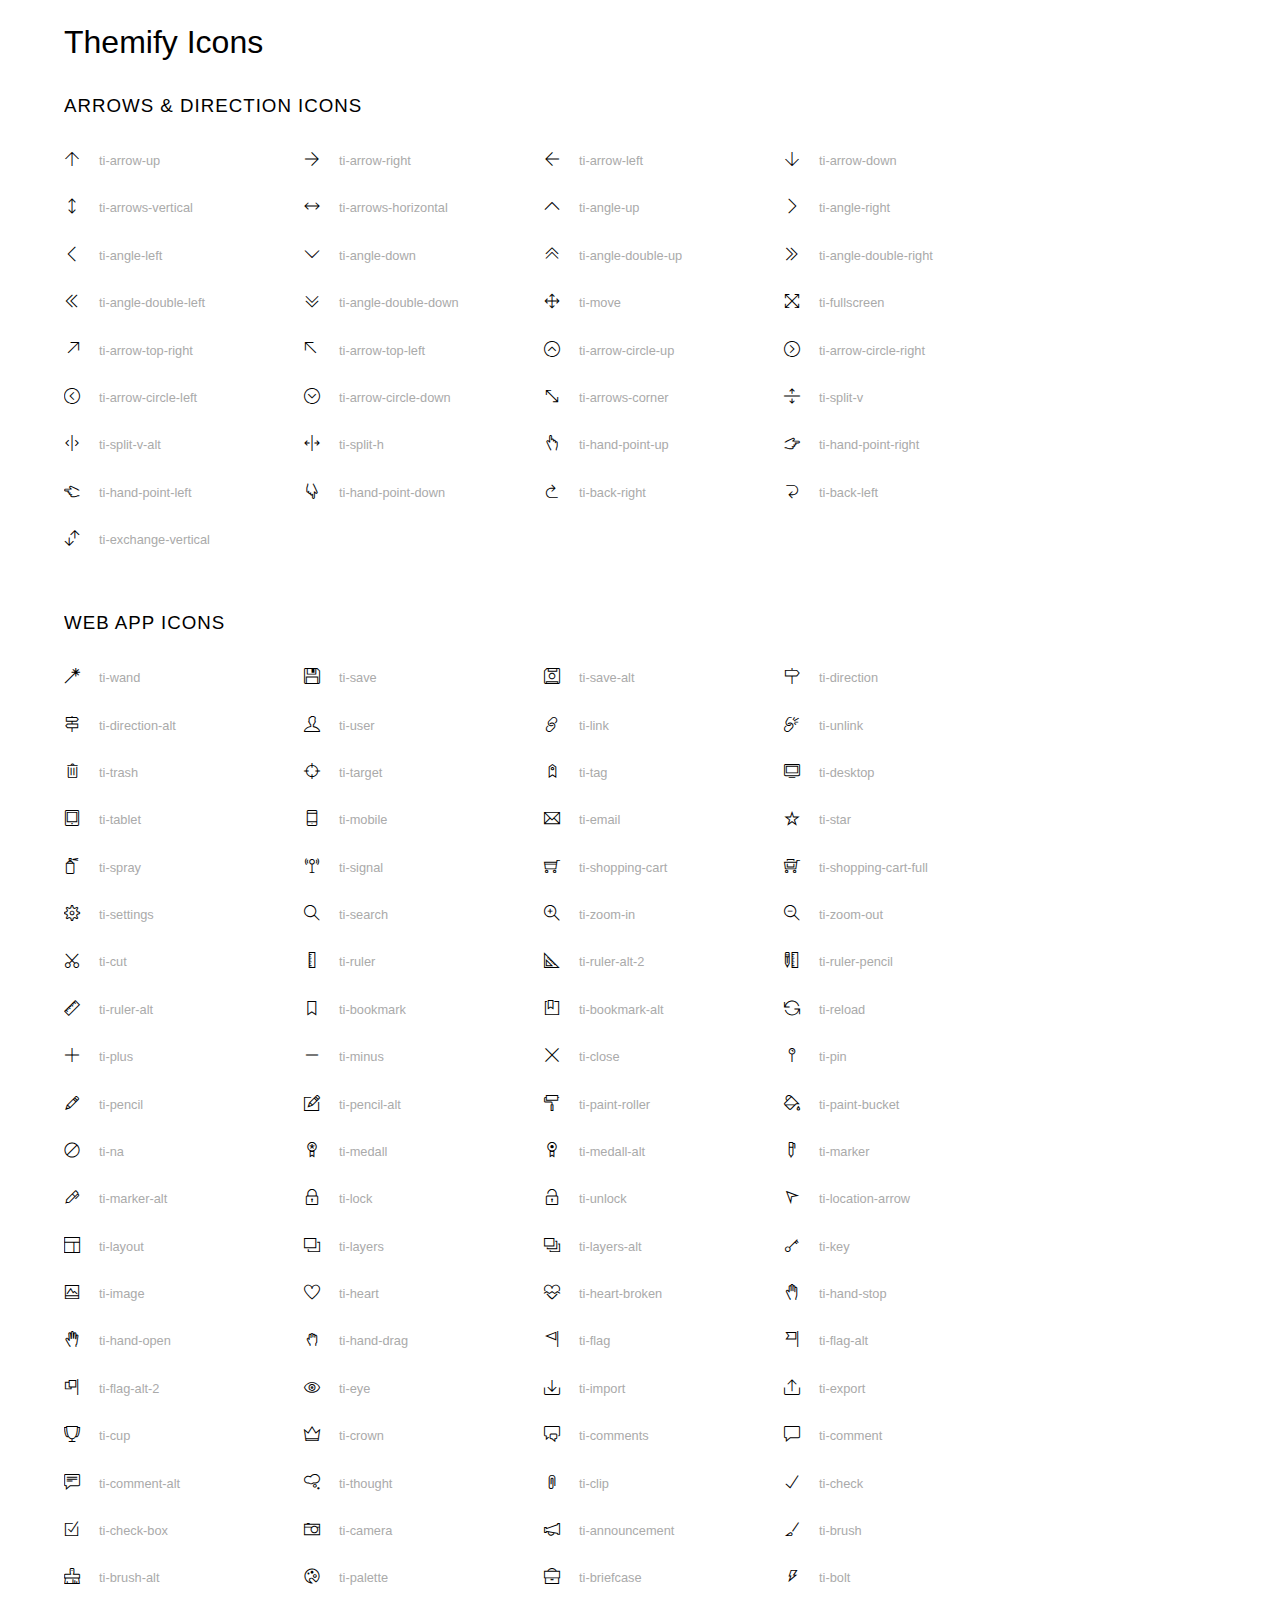
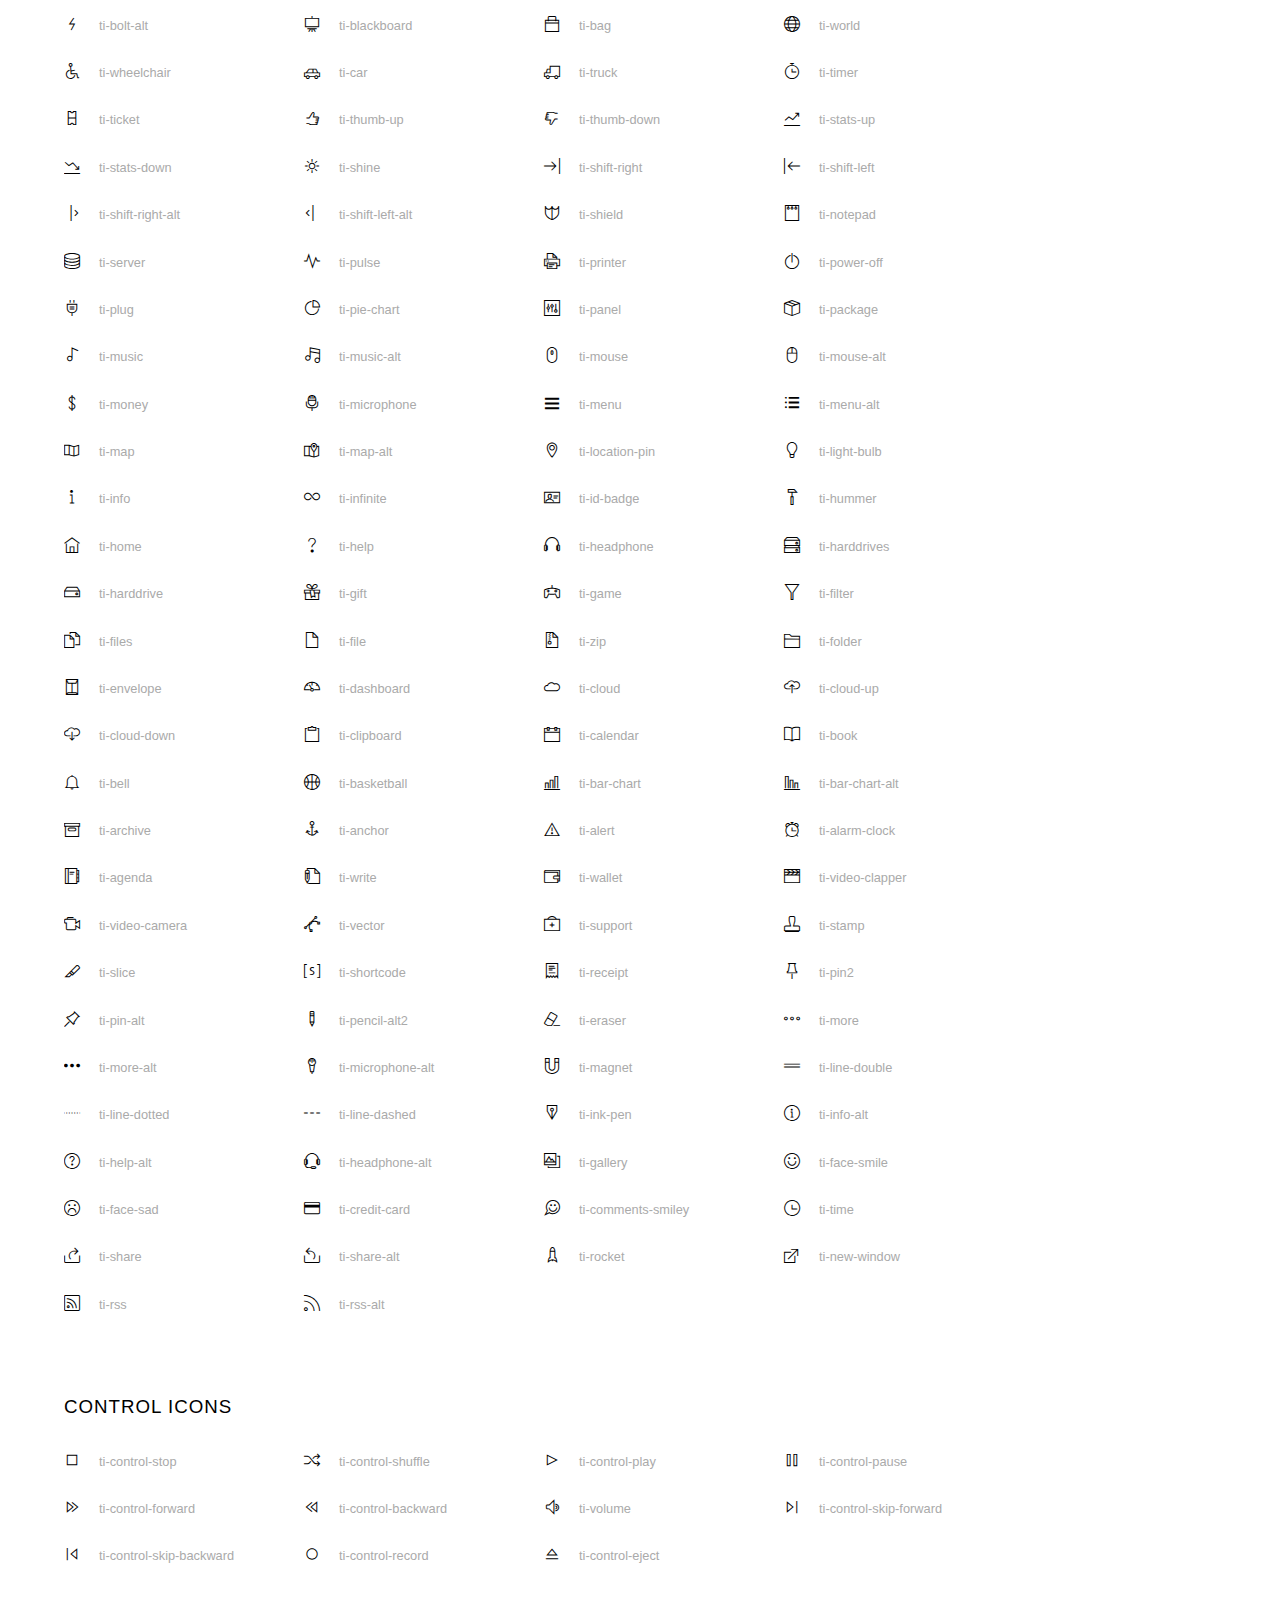
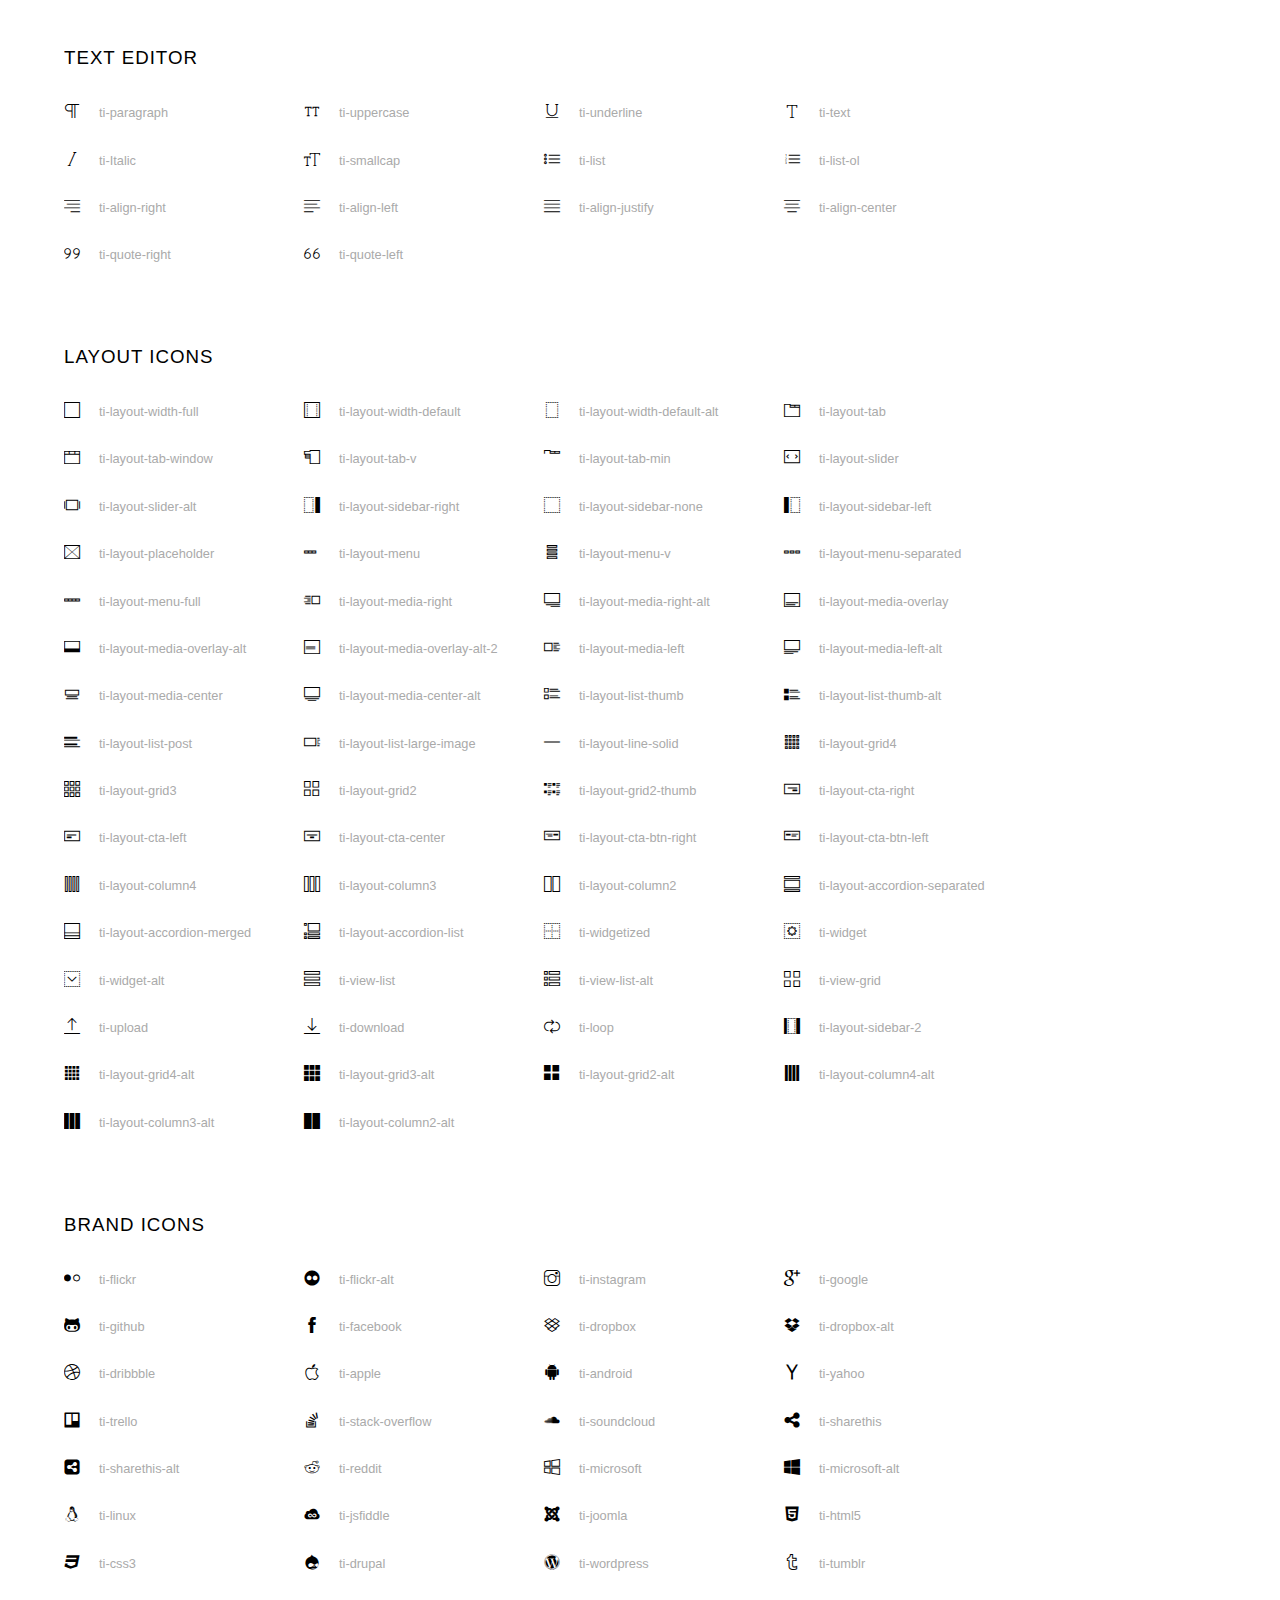
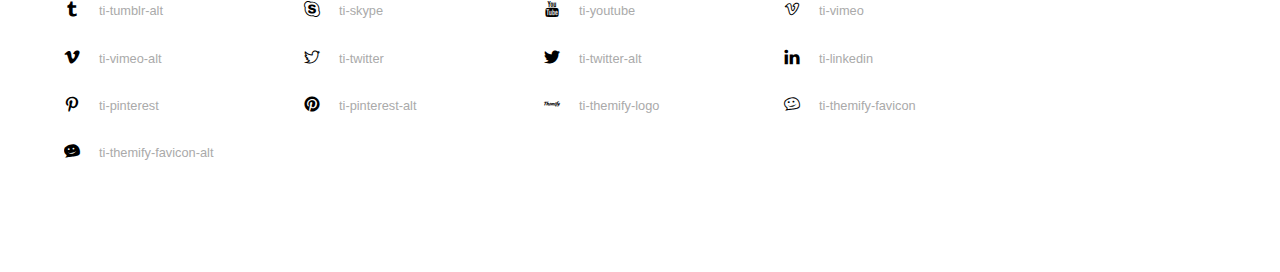
<file: src/main/resources/static/assets/themify-icons-font/themify-icons/index.html>
<!doctype html>
<html>
<head>
	<meta charset="utf-8">
	<title>Themify Icon Font</title>
	<meta name="viewport" content="width=device-width">
	<link rel="stylesheet" href="demo-files/demo.css">
	<link rel="stylesheet" href="themify-icons.css">
	<!--[if lt IE 8]><!-->
	<link rel="stylesheet" href="ie7/ie7.css">
	<!--<![endif]-->
</head>
<body>
	<h1>Themify Icons</h1>

	<div class="icon-section">

		<div class="icon-section">
			<h3>Arrows &amp; Direction Icons </h3>

			<div class="icon-container">
				<span class="ti-arrow-up"></span><span class="icon-name"> ti-arrow-up</span>
			</div>
			<div class="icon-container">
				<span class="ti-arrow-right"></span><span class="icon-name"> ti-arrow-right</span>
			</div>
			<div class="icon-container">
				<span class="ti-arrow-left"></span><span class="icon-name"> ti-arrow-left</span>
			</div>
			<div class="icon-container">
				<span class="ti-arrow-down"></span><span class="icon-name"> ti-arrow-down</span>
			</div>
			<div class="icon-container">
				<span class="ti-arrows-vertical"></span><span class="icon-name"> ti-arrows-vertical</span>
			</div>
			<div class="icon-container">
				<span class="ti-arrows-horizontal"></span><span class="icon-name"> ti-arrows-horizontal</span>
			</div>
			<div class="icon-container">
				<span class="ti-angle-up"></span><span class="icon-name"> ti-angle-up</span>
			</div>
			<div class="icon-container">
				<span class="ti-angle-right"></span><span class="icon-name"> ti-angle-right</span>
			</div>
			<div class="icon-container">
				<span class="ti-angle-left"></span><span class="icon-name"> ti-angle-left</span>
			</div>
			<div class="icon-container">
				<span class="ti-angle-down"></span><span class="icon-name"> ti-angle-down</span>
			</div>	
			<div class="icon-container">
				<span class="ti-angle-double-up"></span><span class="icon-name"> ti-angle-double-up</span>
			</div>
			<div class="icon-container">
				<span class="ti-angle-double-right"></span><span class="icon-name"> ti-angle-double-right</span>
			</div>
			<div class="icon-container">
				<span class="ti-angle-double-left"></span><span class="icon-name"> ti-angle-double-left</span>
			</div>
			<div class="icon-container">
				<span class="ti-angle-double-down"></span><span class="icon-name"> ti-angle-double-down</span>
			</div>					
			<div class="icon-container">
				<span class="ti-move"></span><span class="icon-name"> ti-move</span>
			</div>
			<div class="icon-container">
				<span class="ti-fullscreen"></span><span class="icon-name"> ti-fullscreen</span>
			</div>
			<div class="icon-container">
				<span class="ti-arrow-top-right"></span><span class="icon-name"> ti-arrow-top-right</span>
			</div>
			<div class="icon-container">
				<span class="ti-arrow-top-left"></span><span class="icon-name"> ti-arrow-top-left</span>
			</div>
			<div class="icon-container">
				<span class="ti-arrow-circle-up"></span><span class="icon-name"> ti-arrow-circle-up</span>
			</div>
			<div class="icon-container">
				<span class="ti-arrow-circle-right"></span><span class="icon-name"> ti-arrow-circle-right</span>
			</div>
			<div class="icon-container">
				<span class="ti-arrow-circle-left"></span><span class="icon-name"> ti-arrow-circle-left</span>
			</div>
			<div class="icon-container">
				<span class="ti-arrow-circle-down"></span><span class="icon-name"> ti-arrow-circle-down</span>
			</div>
			<div class="icon-container">
				<span class="ti-arrows-corner"></span><span class="icon-name"> ti-arrows-corner</span>
			</div>
			<div class="icon-container">
				<span class="ti-split-v"></span><span class="icon-name"> ti-split-v</span>
			</div>

			<div class="icon-container">
				<span class="ti-split-v-alt"></span><span class="icon-name"> ti-split-v-alt</span>
			</div>
			<div class="icon-container">
				<span class="ti-split-h"></span><span class="icon-name"> ti-split-h</span>
			</div>
			<div class="icon-container">
				<span class="ti-hand-point-up"></span><span class="icon-name"> ti-hand-point-up</span>
			</div>
			<div class="icon-container">
				<span class="ti-hand-point-right"></span><span class="icon-name"> ti-hand-point-right</span>
			</div>
			<div class="icon-container">
				<span class="ti-hand-point-left"></span><span class="icon-name"> ti-hand-point-left</span>
			</div>
			<div class="icon-container">
				<span class="ti-hand-point-down"></span><span class="icon-name"> ti-hand-point-down</span>
			</div>
			<div class="icon-container">
				<span class="ti-back-right"></span><span class="icon-name"> ti-back-right</span>
			</div>
			<div class="icon-container">
				<span class="ti-back-left"></span><span class="icon-name"> ti-back-left</span>
			</div>
			<div class="icon-container">
				<span class="ti-exchange-vertical"></span><span class="icon-name"> ti-exchange-vertical</span>
			</div>

		</div> <!-- Arrows Icons -->



		<h3>Web App Icons</h3>
		
		<div class="icon-section">

			<div class="icon-container">
				<span class="ti-wand"></span><span class="icon-name"> ti-wand</span>
			</div>
			<div class="icon-container">
				<span class="ti-save"></span><span class="icon-name"> ti-save</span>
			</div>
			<div class="icon-container">
				<span class="ti-save-alt"></span><span class="icon-name"> ti-save-alt</span>
			</div>

			<div class="icon-container">
				<span class="ti-direction"></span><span class="icon-name"> ti-direction</span>
			</div>
			<div class="icon-container">
				<span class="ti-direction-alt"></span><span class="icon-name"> ti-direction-alt</span>
			</div>
			<div class="icon-container">
				<span class="ti-user"></span><span class="icon-name"> ti-user</span>
			</div>
			<div class="icon-container">
				<span class="ti-link"></span><span class="icon-name"> ti-link</span>
			</div>
			<div class="icon-container">
				<span class="ti-unlink"></span><span class="icon-name"> ti-unlink</span>
			</div>
			<div class="icon-container">
				<span class="ti-trash"></span><span class="icon-name"> ti-trash</span>
			</div>
			<div class="icon-container">
				<span class="ti-target"></span><span class="icon-name"> ti-target</span>
			</div>
			<div class="icon-container">
				<span class="ti-tag"></span><span class="icon-name"> ti-tag</span>
			</div>
			<div class="icon-container">
				<span class="ti-desktop"></span><span class="icon-name"> ti-desktop</span>
			</div>
			<div class="icon-container">
				<span class="ti-tablet"></span><span class="icon-name"> ti-tablet</span>
			</div>
			<div class="icon-container">
				<span class="ti-mobile"></span><span class="icon-name"> ti-mobile</span>
			</div>
			<div class="icon-container">
				<span class="ti-email"></span><span class="icon-name"> ti-email</span>
			</div>	
			<div class="icon-container">
				<span class="ti-star"></span><span class="icon-name"> ti-star</span>
			</div>
			<div class="icon-container">
				<span class="ti-spray"></span><span class="icon-name"> ti-spray</span>
			</div>
			<div class="icon-container">
				<span class="ti-signal"></span><span class="icon-name"> ti-signal</span>
			</div>
			<div class="icon-container">
				<span class="ti-shopping-cart"></span><span class="icon-name"> ti-shopping-cart</span>
			</div>
			<div class="icon-container">
				<span class="ti-shopping-cart-full"></span><span class="icon-name"> ti-shopping-cart-full</span>
			</div>
			<div class="icon-container">
				<span class="ti-settings"></span><span class="icon-name"> ti-settings</span>
			</div>
			<div class="icon-container">
				<span class="ti-search"></span><span class="icon-name"> ti-search</span>
			</div>
			<div class="icon-container">
				<span class="ti-zoom-in"></span><span class="icon-name"> ti-zoom-in</span>
			</div>
			<div class="icon-container">
				<span class="ti-zoom-out"></span><span class="icon-name"> ti-zoom-out</span>
			</div>
			<div class="icon-container">
				<span class="ti-cut"></span><span class="icon-name"> ti-cut</span>
			</div>
			<div class="icon-container">
				<span class="ti-ruler"></span><span class="icon-name"> ti-ruler</span>
			</div>
			<div class="icon-container">
				<span class="ti-ruler-alt-2"></span><span class="icon-name"> ti-ruler-alt-2</span>
			</div>			
			<div class="icon-container">
				<span class="ti-ruler-pencil"></span><span class="icon-name"> ti-ruler-pencil</span>
			</div>
			<div class="icon-container">
				<span class="ti-ruler-alt"></span><span class="icon-name"> ti-ruler-alt</span>
			</div>
			<div class="icon-container">
				<span class="ti-bookmark"></span><span class="icon-name"> ti-bookmark</span>
			</div>
			<div class="icon-container">
				<span class="ti-bookmark-alt"></span><span class="icon-name"> ti-bookmark-alt</span>
			</div>
			<div class="icon-container">
				<span class="ti-reload"></span><span class="icon-name"> ti-reload</span>
			</div>
			<div class="icon-container">
				<span class="ti-plus"></span><span class="icon-name"> ti-plus</span>
			</div>
			<div class="icon-container">
				<span class="ti-minus"></span><span class="icon-name"> ti-minus</span>
			</div>
			<div class="icon-container">
				<span class="ti-close"></span><span class="icon-name"> ti-close</span>
			</div>			
			<div class="icon-container">
				<span class="ti-pin"></span><span class="icon-name"> ti-pin</span>
			</div>
			<div class="icon-container">
				<span class="ti-pencil"></span><span class="icon-name"> ti-pencil</span>
			</div>
					
		  	<div class="icon-container">
				<span class="ti-pencil-alt"></span><span class="icon-name"> ti-pencil-alt</span>
			</div>
			<div class="icon-container">
				<span class="ti-paint-roller"></span><span class="icon-name"> ti-paint-roller</span>
			</div>
			<div class="icon-container">
				<span class="ti-paint-bucket"></span><span class="icon-name"> ti-paint-bucket</span>
			</div>
			<div class="icon-container">
				<span class="ti-na"></span><span class="icon-name"> ti-na</span>
			</div>
			<div class="icon-container">
				<span class="ti-medall"></span><span class="icon-name"> ti-medall</span>
			</div>
			<div class="icon-container">
				<span class="ti-medall-alt"></span><span class="icon-name"> ti-medall-alt</span>
			</div>
			<div class="icon-container">
				<span class="ti-marker"></span><span class="icon-name"> ti-marker</span>
			</div>
			<div class="icon-container">
				<span class="ti-marker-alt"></span><span class="icon-name"> ti-marker-alt</span>
			</div>

			<div class="icon-container">
				<span class="ti-lock"></span><span class="icon-name"> ti-lock</span>
			</div>
			<div class="icon-container">
				<span class="ti-unlock"></span><span class="icon-name"> ti-unlock</span>
			</div>
			<div class="icon-container">
				<span class="ti-location-arrow"></span><span class="icon-name"> ti-location-arrow</span>
			</div>
			<div class="icon-container">
				<span class="ti-layout"></span><span class="icon-name"> ti-layout</span>
			</div>
			<div class="icon-container">
				<span class="ti-layers"></span><span class="icon-name"> ti-layers</span>
			</div>
			<div class="icon-container">
				<span class="ti-layers-alt"></span><span class="icon-name"> ti-layers-alt</span>
			</div>
			<div class="icon-container">
				<span class="ti-key"></span><span class="icon-name"> ti-key</span>
			</div>
			<div class="icon-container">
				<span class="ti-image"></span><span class="icon-name"> ti-image</span>
			</div>
			<div class="icon-container">
				<span class="ti-heart"></span><span class="icon-name"> ti-heart</span>
			</div>
			<div class="icon-container">
				<span class="ti-heart-broken"></span><span class="icon-name"> ti-heart-broken</span>
			</div>
			<div class="icon-container">
				<span class="ti-hand-stop"></span><span class="icon-name"> ti-hand-stop</span>
			</div>
			<div class="icon-container">
				<span class="ti-hand-open"></span><span class="icon-name"> ti-hand-open</span>
			</div>
			<div class="icon-container">
				<span class="ti-hand-drag"></span><span class="icon-name"> ti-hand-drag</span>
			</div>
			<div class="icon-container">
				<span class="ti-flag"></span><span class="icon-name"> ti-flag</span>
			</div>
			<div class="icon-container">
				<span class="ti-flag-alt"></span><span class="icon-name"> ti-flag-alt</span>
			</div>
			<div class="icon-container">
				<span class="ti-flag-alt-2"></span><span class="icon-name"> ti-flag-alt-2</span>
			</div>
			<div class="icon-container">
				<span class="ti-eye"></span><span class="icon-name"> ti-eye</span>
			</div>
			<div class="icon-container">
				<span class="ti-import"></span><span class="icon-name"> ti-import</span>
			</div>			
			<div class="icon-container">
				<span class="ti-export"></span><span class="icon-name"> ti-export</span>
			</div>
			<div class="icon-container">
				<span class="ti-cup"></span><span class="icon-name"> ti-cup</span>
			</div>
			<div class="icon-container">
				<span class="ti-crown"></span><span class="icon-name"> ti-crown</span>
			</div>
			<div class="icon-container">
				<span class="ti-comments"></span><span class="icon-name"> ti-comments</span>
			</div>
			<div class="icon-container">
				<span class="ti-comment"></span><span class="icon-name"> ti-comment</span>
			</div>
			<div class="icon-container">
				<span class="ti-comment-alt"></span><span class="icon-name"> ti-comment-alt</span>
			</div>
			<div class="icon-container">
				<span class="ti-thought"></span><span class="icon-name"> ti-thought</span>
			</div>			
			<div class="icon-container">
				<span class="ti-clip"></span><span class="icon-name"> ti-clip</span>
			</div>

			<div class="icon-container">
				<span class="ti-check"></span><span class="icon-name"> ti-check</span>
			</div>
			<div class="icon-container">
				<span class="ti-check-box"></span><span class="icon-name"> ti-check-box</span>
			</div>
			<div class="icon-container">
				<span class="ti-camera"></span><span class="icon-name"> ti-camera</span>
			</div>
			<div class="icon-container">
				<span class="ti-announcement"></span><span class="icon-name"> ti-announcement</span>
			</div>
			<div class="icon-container">
				<span class="ti-brush"></span><span class="icon-name"> ti-brush</span>
			</div>
			<div class="icon-container">
				<span class="ti-brush-alt"></span><span class="icon-name"> ti-brush-alt</span>
			</div>
			<div class="icon-container">
				<span class="ti-palette"></span><span class="icon-name"> ti-palette</span>
			</div>			
			<div class="icon-container">
				<span class="ti-briefcase"></span><span class="icon-name"> ti-briefcase</span>
			</div>
			<div class="icon-container">
				<span class="ti-bolt"></span><span class="icon-name"> ti-bolt</span>
			</div>
			<div class="icon-container">
				<span class="ti-bolt-alt"></span><span class="icon-name"> ti-bolt-alt</span>
			</div>
			<div class="icon-container">
				<span class="ti-blackboard"></span><span class="icon-name"> ti-blackboard</span>
			</div>
			<div class="icon-container">
				<span class="ti-bag"></span><span class="icon-name"> ti-bag</span>
			</div>
			<div class="icon-container">
				<span class="ti-world"></span><span class="icon-name"> ti-world</span>
			</div>
			<div class="icon-container">
				<span class="ti-wheelchair"></span><span class="icon-name"> ti-wheelchair</span>
			</div>
			<div class="icon-container">
				<span class="ti-car"></span><span class="icon-name"> ti-car</span>
			</div>
			<div class="icon-container">
				<span class="ti-truck"></span><span class="icon-name"> ti-truck</span>
			</div>
			<div class="icon-container">
				<span class="ti-timer"></span><span class="icon-name"> ti-timer</span>
			</div>
			<div class="icon-container">
				<span class="ti-ticket"></span><span class="icon-name"> ti-ticket</span>
			</div>
			<div class="icon-container">
				<span class="ti-thumb-up"></span><span class="icon-name"> ti-thumb-up</span>
			</div>
			<div class="icon-container">
				<span class="ti-thumb-down"></span><span class="icon-name"> ti-thumb-down</span>
			</div>

			<div class="icon-container">
				<span class="ti-stats-up"></span><span class="icon-name"> ti-stats-up</span>
			</div>
			<div class="icon-container">
				<span class="ti-stats-down"></span><span class="icon-name"> ti-stats-down</span>
			</div>
			<div class="icon-container">
				<span class="ti-shine"></span><span class="icon-name"> ti-shine</span>
			</div>
			<div class="icon-container">
				<span class="ti-shift-right"></span><span class="icon-name"> ti-shift-right</span>
			</div>
			<div class="icon-container">
				<span class="ti-shift-left"></span><span class="icon-name"> ti-shift-left</span>
			</div>

			<div class="icon-container">
				<span class="ti-shift-right-alt"></span><span class="icon-name"> ti-shift-right-alt</span>
			</div>
			<div class="icon-container">
				<span class="ti-shift-left-alt"></span><span class="icon-name"> ti-shift-left-alt</span>
			</div>
			<div class="icon-container">
				<span class="ti-shield"></span><span class="icon-name"> ti-shield</span>
			</div>
			<div class="icon-container">
				<span class="ti-notepad"></span><span class="icon-name"> ti-notepad</span>
			</div>
			<div class="icon-container">
				<span class="ti-server"></span><span class="icon-name"> ti-server</span>
			</div>

			<div class="icon-container">
				<span class="ti-pulse"></span><span class="icon-name"> ti-pulse</span>
			</div>
			<div class="icon-container">
				<span class="ti-printer"></span><span class="icon-name"> ti-printer</span>
			</div>
			<div class="icon-container">
				<span class="ti-power-off"></span><span class="icon-name"> ti-power-off</span>
			</div>
			<div class="icon-container">
				<span class="ti-plug"></span><span class="icon-name"> ti-plug</span>
			</div>
			<div class="icon-container">
				<span class="ti-pie-chart"></span><span class="icon-name"> ti-pie-chart</span>
			</div>

			<div class="icon-container">
				<span class="ti-panel"></span><span class="icon-name"> ti-panel</span>
			</div>
			<div class="icon-container">
				<span class="ti-package"></span><span class="icon-name"> ti-package</span>
			</div>
			<div class="icon-container">
				<span class="ti-music"></span><span class="icon-name"> ti-music</span>
			</div>
			<div class="icon-container">
				<span class="ti-music-alt"></span><span class="icon-name"> ti-music-alt</span>
			</div>
			<div class="icon-container">
				<span class="ti-mouse"></span><span class="icon-name"> ti-mouse</span>
			</div>
			<div class="icon-container">
				<span class="ti-mouse-alt"></span><span class="icon-name"> ti-mouse-alt</span>
			</div>
			<div class="icon-container">
				<span class="ti-money"></span><span class="icon-name"> ti-money</span>
			</div>
			<div class="icon-container">
				<span class="ti-microphone"></span><span class="icon-name"> ti-microphone</span>
			</div>
			<div class="icon-container">
				<span class="ti-menu"></span><span class="icon-name"> ti-menu</span>
			</div>
			<div class="icon-container">
				<span class="ti-menu-alt"></span><span class="icon-name"> ti-menu-alt</span>
			</div>
			<div class="icon-container">
				<span class="ti-map"></span><span class="icon-name"> ti-map</span>
			</div>
			<div class="icon-container">
				<span class="ti-map-alt"></span><span class="icon-name"> ti-map-alt</span>
			</div>

			<div class="icon-container">
				<span class="ti-location-pin"></span><span class="icon-name"> ti-location-pin</span>
			</div>

			<div class="icon-container">
				<span class="ti-light-bulb"></span><span class="icon-name"> ti-light-bulb</span>
			</div>
			<div class="icon-container">
				<span class="ti-info"></span><span class="icon-name"> ti-info</span>
			</div>
			<div class="icon-container">
				<span class="ti-infinite"></span><span class="icon-name"> ti-infinite</span>
			</div>
			<div class="icon-container">
				<span class="ti-id-badge"></span><span class="icon-name"> ti-id-badge</span>
			</div>
			<div class="icon-container">
				<span class="ti-hummer"></span><span class="icon-name"> ti-hummer</span>
			</div>
			<div class="icon-container">
				<span class="ti-home"></span><span class="icon-name"> ti-home</span>
			</div>
			<div class="icon-container">
				<span class="ti-help"></span><span class="icon-name"> ti-help</span>
			</div>
			<div class="icon-container">
				<span class="ti-headphone"></span><span class="icon-name"> ti-headphone</span>
			</div>
			<div class="icon-container">
				<span class="ti-harddrives"></span><span class="icon-name"> ti-harddrives</span>
			</div>
			<div class="icon-container">
				<span class="ti-harddrive"></span><span class="icon-name"> ti-harddrive</span>
			</div>
			<div class="icon-container">
				<span class="ti-gift"></span><span class="icon-name"> ti-gift</span>
			</div>
			<div class="icon-container">
				<span class="ti-game"></span><span class="icon-name"> ti-game</span>
			</div>
			<div class="icon-container">
				<span class="ti-filter"></span><span class="icon-name"> ti-filter</span>
			</div>
			<div class="icon-container">
				<span class="ti-files"></span><span class="icon-name"> ti-files</span>
			</div>
			<div class="icon-container">
				<span class="ti-file"></span><span class="icon-name"> ti-file</span>
			</div>
			<div class="icon-container">
				<span class="ti-zip"></span><span class="icon-name"> ti-zip</span>
			</div>
			<div class="icon-container">
				<span class="ti-folder"></span><span class="icon-name"> ti-folder</span>
			</div>			
			<div class="icon-container">
				<span class="ti-envelope"></span><span class="icon-name"> ti-envelope</span>
			</div>


			<div class="icon-container">
				<span class="ti-dashboard"></span><span class="icon-name"> ti-dashboard</span>
			</div>
			<div class="icon-container">
				<span class="ti-cloud"></span><span class="icon-name"> ti-cloud</span>
			</div>
			<div class="icon-container">
				<span class="ti-cloud-up"></span><span class="icon-name"> ti-cloud-up</span>
			</div>
			<div class="icon-container">
				<span class="ti-cloud-down"></span><span class="icon-name"> ti-cloud-down</span>
			</div>
			<div class="icon-container">
				<span class="ti-clipboard"></span><span class="icon-name"> ti-clipboard</span>
			</div>
			<div class="icon-container">
				<span class="ti-calendar"></span><span class="icon-name"> ti-calendar</span>
			</div>
			<div class="icon-container">
				<span class="ti-book"></span><span class="icon-name"> ti-book</span>
			</div>
			<div class="icon-container">
				<span class="ti-bell"></span><span class="icon-name"> ti-bell</span>
			</div>
			<div class="icon-container">
				<span class="ti-basketball"></span><span class="icon-name"> ti-basketball</span>
			</div>
			<div class="icon-container">
				<span class="ti-bar-chart"></span><span class="icon-name"> ti-bar-chart</span>
			</div>
			<div class="icon-container">
				<span class="ti-bar-chart-alt"></span><span class="icon-name"> ti-bar-chart-alt</span>
			</div>


			<div class="icon-container">
				<span class="ti-archive"></span><span class="icon-name"> ti-archive</span>
			</div>
			<div class="icon-container">
				<span class="ti-anchor"></span><span class="icon-name"> ti-anchor</span>
			</div>

			<div class="icon-container">
				<span class="ti-alert"></span><span class="icon-name"> ti-alert</span>
			</div>
			<div class="icon-container">
				<span class="ti-alarm-clock"></span><span class="icon-name"> ti-alarm-clock</span>
			</div>
			<div class="icon-container">
				<span class="ti-agenda"></span><span class="icon-name"> ti-agenda</span>
			</div>
			<div class="icon-container">
				<span class="ti-write"></span><span class="icon-name"> ti-write</span>
			</div>

			<div class="icon-container">
				<span class="ti-wallet"></span><span class="icon-name"> ti-wallet</span>
			</div>
			<div class="icon-container">
				<span class="ti-video-clapper"></span><span class="icon-name"> ti-video-clapper</span>
			</div>
			<div class="icon-container">
				<span class="ti-video-camera"></span><span class="icon-name"> ti-video-camera</span>
			</div>
			<div class="icon-container">
				<span class="ti-vector"></span><span class="icon-name"> ti-vector</span>
			</div>

			<div class="icon-container">
				<span class="ti-support"></span><span class="icon-name"> ti-support</span>
			</div>
			<div class="icon-container">
				<span class="ti-stamp"></span><span class="icon-name"> ti-stamp</span>
			</div>
			<div class="icon-container">
				<span class="ti-slice"></span><span class="icon-name"> ti-slice</span>
			</div>
			<div class="icon-container">
				<span class="ti-shortcode"></span><span class="icon-name"> ti-shortcode</span>
			</div>
			<div class="icon-container">
				<span class="ti-receipt"></span><span class="icon-name"> ti-receipt</span>
			</div>
			<div class="icon-container">
				<span class="ti-pin2"></span><span class="icon-name"> ti-pin2</span>
			</div>
			<div class="icon-container">
				<span class="ti-pin-alt"></span><span class="icon-name"> ti-pin-alt</span>
			</div>
			<div class="icon-container">
				<span class="ti-pencil-alt2"></span><span class="icon-name"> ti-pencil-alt2</span>
			</div>
			<div class="icon-container">
				<span class="ti-eraser"></span><span class="icon-name"> ti-eraser</span>
			</div>			
			<div class="icon-container">
				<span class="ti-more"></span><span class="icon-name"> ti-more</span>
			</div>
			<div class="icon-container">
				<span class="ti-more-alt"></span><span class="icon-name"> ti-more-alt</span>
			</div>
			<div class="icon-container">
				<span class="ti-microphone-alt"></span><span class="icon-name"> ti-microphone-alt</span>
			</div>
			<div class="icon-container">
				<span class="ti-magnet"></span><span class="icon-name"> ti-magnet</span>
			</div>
			<div class="icon-container">
				<span class="ti-line-double"></span><span class="icon-name"> ti-line-double</span>
			</div>
			<div class="icon-container">
				<span class="ti-line-dotted"></span><span class="icon-name"> ti-line-dotted</span>
			</div>
			<div class="icon-container">
				<span class="ti-line-dashed"></span><span class="icon-name"> ti-line-dashed</span>
			</div>

			<div class="icon-container">
				<span class="ti-ink-pen"></span><span class="icon-name"> ti-ink-pen</span>
			</div>
			<div class="icon-container">
				<span class="ti-info-alt"></span><span class="icon-name"> ti-info-alt</span>
			</div>
			<div class="icon-container">
				<span class="ti-help-alt"></span><span class="icon-name"> ti-help-alt</span>
			</div>
			<div class="icon-container">
				<span class="ti-headphone-alt"></span><span class="icon-name"> ti-headphone-alt</span>
			</div>

			<div class="icon-container">
				<span class="ti-gallery"></span><span class="icon-name"> ti-gallery</span>
			</div>
			<div class="icon-container">
				<span class="ti-face-smile"></span><span class="icon-name"> ti-face-smile</span>
			</div>
			<div class="icon-container">
				<span class="ti-face-sad"></span><span class="icon-name"> ti-face-sad</span>
			</div>
			<div class="icon-container">
				<span class="ti-credit-card"></span><span class="icon-name"> ti-credit-card</span>
			</div>
			<div class="icon-container">
				<span class="ti-comments-smiley"></span><span class="icon-name"> ti-comments-smiley</span>
			</div>
			<div class="icon-container">
				<span class="ti-time"></span><span class="icon-name"> ti-time</span>
			</div>
			<div class="icon-container">
				<span class="ti-share"></span><span class="icon-name"> ti-share</span>
			</div>
			<div class="icon-container">
				<span class="ti-share-alt"></span><span class="icon-name"> ti-share-alt</span>
			</div>
			<div class="icon-container">
				<span class="ti-rocket"></span><span class="icon-name"> ti-rocket</span>
			</div>

			<div class="icon-container">
				<span class="ti-new-window"></span><span class="icon-name"> ti-new-window</span>
			</div>

			<div class="icon-container">
				<span class="ti-rss"></span><span class="icon-name"> ti-rss</span>
			</div>

			<div class="icon-container">
				<span class="ti-rss-alt"></span><span class="icon-name"> ti-rss-alt</span>
			</div>
			
		</div><!-- Web App Icons -->


		<div class="icon-section">
			<h3>Control Icons</h3>
			<div class="icon-container">
				<span class="ti-control-stop"></span><span class="icon-name"> ti-control-stop</span>
			</div>
			<div class="icon-container">
				<span class="ti-control-shuffle"></span><span class="icon-name"> ti-control-shuffle</span>
			</div>
			<div class="icon-container">
				<span class="ti-control-play"></span><span class="icon-name"> ti-control-play</span>
			</div>
			<div class="icon-container">
				<span class="ti-control-pause"></span><span class="icon-name"> ti-control-pause</span>
			</div>
			<div class="icon-container">
				<span class="ti-control-forward"></span><span class="icon-name"> ti-control-forward</span>
			</div>
			<div class="icon-container">
				<span class="ti-control-backward"></span><span class="icon-name"> ti-control-backward</span>
			</div>	
			<div class="icon-container">
				<span class="ti-volume"></span><span class="icon-name"> ti-volume</span>
			</div>
			<div class="icon-container">
				<span class="ti-control-skip-forward"></span><span class="icon-name"> ti-control-skip-forward</span>
			</div>
			<div class="icon-container">
				<span class="ti-control-skip-backward"></span><span class="icon-name"> ti-control-skip-backward</span>
			</div>
			<div class="icon-container">
				<span class="ti-control-record"></span><span class="icon-name"> ti-control-record</span>
			</div>
			<div class="icon-container">
				<span class="ti-control-eject"></span><span class="icon-name"> ti-control-eject</span>
			</div>			
		</div> <!-- Control Icons -->


		<div class="icon-section">
			<h3>Text Editor</h3>

			<div class="icon-container">
				<span class="ti-paragraph"></span><span class="icon-name"> ti-paragraph</span>
			</div>
			<div class="icon-container">
				<span class="ti-uppercase"></span><span class="icon-name"> ti-uppercase</span>
			</div>

			<div class="icon-container">
				<span class="ti-underline"></span><span class="icon-name"> ti-underline</span>
			</div>
			<div class="icon-container">
				<span class="ti-text"></span><span class="icon-name"> ti-text</span>
			</div>
			<div class="icon-container">
				<span class="ti-Italic"></span><span class="icon-name"> ti-Italic</span>
			</div>
			<div class="icon-container">
				<span class="ti-smallcap"></span><span class="icon-name"> ti-smallcap</span>
			</div>
			<div class="icon-container">
				<span class="ti-list"></span><span class="icon-name"> ti-list</span>
			</div>
			<div class="icon-container">
				<span class="ti-list-ol"></span><span class="icon-name"> ti-list-ol</span>
			</div>
			<div class="icon-container">
				<span class="ti-align-right"></span><span class="icon-name"> ti-align-right</span>
			</div>
			<div class="icon-container">
				<span class="ti-align-left"></span><span class="icon-name"> ti-align-left</span>
			</div>
			<div class="icon-container">
				<span class="ti-align-justify"></span><span class="icon-name"> ti-align-justify</span>
			</div>
			<div class="icon-container">
				<span class="ti-align-center"></span><span class="icon-name"> ti-align-center</span>
			</div>
			<div class="icon-container">
				<span class="ti-quote-right"></span><span class="icon-name"> ti-quote-right</span>
			</div>
			<div class="icon-container">
				<span class="ti-quote-left"></span><span class="icon-name"> ti-quote-left</span>
			</div>

		</div> <!-- Text Editor -->



		<div class="icon-section">
			<h3>Layout Icons</h3>
			<div class="icon-container">
				<span class="ti-layout-width-full"></span><span class="icon-name"> ti-layout-width-full</span>
			</div>
			<div class="icon-container">
				<span class="ti-layout-width-default"></span><span class="icon-name"> ti-layout-width-default</span>
			</div>
			<div class="icon-container">
				<span class="ti-layout-width-default-alt"></span><span class="icon-name"> ti-layout-width-default-alt</span>
			</div>
			<div class="icon-container">
				<span class="ti-layout-tab"></span><span class="icon-name"> ti-layout-tab</span>
			</div>
			<div class="icon-container">
				<span class="ti-layout-tab-window"></span><span class="icon-name"> ti-layout-tab-window</span>
			</div>
			<div class="icon-container">
				<span class="ti-layout-tab-v"></span><span class="icon-name"> ti-layout-tab-v</span>
			</div>
			<div class="icon-container">
				<span class="ti-layout-tab-min"></span><span class="icon-name"> ti-layout-tab-min</span>
			</div>
			<div class="icon-container">
				<span class="ti-layout-slider"></span><span class="icon-name"> ti-layout-slider</span>
			</div>
			<div class="icon-container">
				<span class="ti-layout-slider-alt"></span><span class="icon-name"> ti-layout-slider-alt</span>
			</div>
			<div class="icon-container">
				<span class="ti-layout-sidebar-right"></span><span class="icon-name"> ti-layout-sidebar-right</span>
			</div>
			<div class="icon-container">
				<span class="ti-layout-sidebar-none"></span><span class="icon-name"> ti-layout-sidebar-none</span>
			</div>
			<div class="icon-container">
				<span class="ti-layout-sidebar-left"></span><span class="icon-name"> ti-layout-sidebar-left</span>
			</div>
			<div class="icon-container">
				<span class="ti-layout-placeholder"></span><span class="icon-name"> ti-layout-placeholder</span>
			</div>
			<div class="icon-container">
				<span class="ti-layout-menu"></span><span class="icon-name"> ti-layout-menu</span>
			</div>
			<div class="icon-container">
				<span class="ti-layout-menu-v"></span><span class="icon-name"> ti-layout-menu-v</span>
			</div>
			<div class="icon-container">
				<span class="ti-layout-menu-separated"></span><span class="icon-name"> ti-layout-menu-separated</span>
			</div>
			<div class="icon-container">
				<span class="ti-layout-menu-full"></span><span class="icon-name"> ti-layout-menu-full</span>
			</div>
			<div class="icon-container">
				<span class="ti-layout-media-right"></span><span class="icon-name"> ti-layout-media-right</span>
			</div>
			<div class="icon-container">
				<span class="ti-layout-media-right-alt"></span><span class="icon-name"> ti-layout-media-right-alt</span>
			</div>
			<div class="icon-container">
				<span class="ti-layout-media-overlay"></span><span class="icon-name"> ti-layout-media-overlay</span>
			</div>
			<div class="icon-container">
				<span class="ti-layout-media-overlay-alt"></span><span class="icon-name"> ti-layout-media-overlay-alt</span>
			</div>
			<div class="icon-container">
				<span class="ti-layout-media-overlay-alt-2"></span><span class="icon-name"> ti-layout-media-overlay-alt-2</span>
			</div>
			<div class="icon-container">
				<span class="ti-layout-media-left"></span><span class="icon-name"> ti-layout-media-left</span>
			</div>
			<div class="icon-container">
				<span class="ti-layout-media-left-alt"></span><span class="icon-name"> ti-layout-media-left-alt</span>
			</div>
			<div class="icon-container">
				<span class="ti-layout-media-center"></span><span class="icon-name"> ti-layout-media-center</span>
			</div>
			<div class="icon-container">
				<span class="ti-layout-media-center-alt"></span><span class="icon-name"> ti-layout-media-center-alt</span>
			</div>
			<div class="icon-container">
				<span class="ti-layout-list-thumb"></span><span class="icon-name"> ti-layout-list-thumb</span>
			</div>
			<div class="icon-container">
				<span class="ti-layout-list-thumb-alt"></span><span class="icon-name"> ti-layout-list-thumb-alt</span>
			</div>
			<div class="icon-container">
				<span class="ti-layout-list-post"></span><span class="icon-name"> ti-layout-list-post</span>
			</div>
			<div class="icon-container">
				<span class="ti-layout-list-large-image"></span><span class="icon-name"> ti-layout-list-large-image</span>
			</div>
			<div class="icon-container">
				<span class="ti-layout-line-solid"></span><span class="icon-name"> ti-layout-line-solid</span>
			</div>
			<div class="icon-container">
				<span class="ti-layout-grid4"></span><span class="icon-name"> ti-layout-grid4</span>
			</div>
			<div class="icon-container">
				<span class="ti-layout-grid3"></span><span class="icon-name"> ti-layout-grid3</span>
			</div>
			<div class="icon-container">
				<span class="ti-layout-grid2"></span><span class="icon-name"> ti-layout-grid2</span>
			</div>
			<div class="icon-container">
				<span class="ti-layout-grid2-thumb"></span><span class="icon-name"> ti-layout-grid2-thumb</span>
			</div>
			<div class="icon-container">
				<span class="ti-layout-cta-right"></span><span class="icon-name"> ti-layout-cta-right</span>
			</div>
			<div class="icon-container">
				<span class="ti-layout-cta-left"></span><span class="icon-name"> ti-layout-cta-left</span>
			</div>
			<div class="icon-container">
				<span class="ti-layout-cta-center"></span><span class="icon-name"> ti-layout-cta-center</span>
			</div>
			<div class="icon-container">
				<span class="ti-layout-cta-btn-right"></span><span class="icon-name"> ti-layout-cta-btn-right</span>
			</div>
			<div class="icon-container">
				<span class="ti-layout-cta-btn-left"></span><span class="icon-name"> ti-layout-cta-btn-left</span>
			</div>
			<div class="icon-container">
				<span class="ti-layout-column4"></span><span class="icon-name"> ti-layout-column4</span>
			</div>
			<div class="icon-container">
				<span class="ti-layout-column3"></span><span class="icon-name"> ti-layout-column3</span>
			</div>
			<div class="icon-container">
				<span class="ti-layout-column2"></span><span class="icon-name"> ti-layout-column2</span>
			</div>
			<div class="icon-container">
				<span class="ti-layout-accordion-separated"></span><span class="icon-name"> ti-layout-accordion-separated</span>
			</div>
			<div class="icon-container">
				<span class="ti-layout-accordion-merged"></span><span class="icon-name"> ti-layout-accordion-merged</span>
			</div>
			<div class="icon-container">
				<span class="ti-layout-accordion-list"></span><span class="icon-name"> ti-layout-accordion-list</span>
			</div>
			<div class="icon-container">
				<span class="ti-widgetized"></span><span class="icon-name"> ti-widgetized</span>
			</div>
			<div class="icon-container">
				<span class="ti-widget"></span><span class="icon-name"> ti-widget</span>
			</div>
			<div class="icon-container">
				<span class="ti-widget-alt"></span><span class="icon-name"> ti-widget-alt</span>
			</div>
			<div class="icon-container">
				<span class="ti-view-list"></span><span class="icon-name"> ti-view-list</span>
			</div>
			<div class="icon-container">
				<span class="ti-view-list-alt"></span><span class="icon-name"> ti-view-list-alt</span>
			</div>
			<div class="icon-container">
				<span class="ti-view-grid"></span><span class="icon-name"> ti-view-grid</span>
			</div>
			<div class="icon-container">
				<span class="ti-upload"></span><span class="icon-name"> ti-upload</span>
			</div>
			<div class="icon-container">
				<span class="ti-download"></span><span class="icon-name"> ti-download</span>
			</div>	
			<div class="icon-container">
				<span class="ti-loop"></span><span class="icon-name"> ti-loop</span>
			</div>
			<div class="icon-container">
				<span class="ti-layout-sidebar-2"></span><span class="icon-name"> ti-layout-sidebar-2</span>
			</div>
			<div class="icon-container">
				<span class="ti-layout-grid4-alt"></span><span class="icon-name"> ti-layout-grid4-alt</span>
			</div>
			<div class="icon-container">
				<span class="ti-layout-grid3-alt"></span><span class="icon-name"> ti-layout-grid3-alt</span>
			</div>
			<div class="icon-container">
				<span class="ti-layout-grid2-alt"></span><span class="icon-name"> ti-layout-grid2-alt</span>
			</div>
			<div class="icon-container">
				<span class="ti-layout-column4-alt"></span><span class="icon-name"> ti-layout-column4-alt</span>
			</div>
			<div class="icon-container">
				<span class="ti-layout-column3-alt"></span><span class="icon-name"> ti-layout-column3-alt</span>
			</div>
			<div class="icon-container">
				<span class="ti-layout-column2-alt"></span><span class="icon-name"> ti-layout-column2-alt</span>
			</div>		


		</div> <!-- Layout Icons -->


		<div class="icon-section">
			<h3>Brand Icons</h3>

			<div class="icon-container">
				<span class="ti-flickr"></span><span class="icon-name"> ti-flickr</span>
			</div>
			<div class="icon-container">
				<span class="ti-flickr-alt"></span><span class="icon-name"> ti-flickr-alt</span>
			</div>			
			<div class="icon-container">
				<span class="ti-instagram"></span><span class="icon-name"> ti-instagram</span>
			</div>
			<div class="icon-container">
				<span class="ti-google"></span><span class="icon-name"> ti-google</span>
			</div>
			<div class="icon-container">
				<span class="ti-github"></span><span class="icon-name"> ti-github</span>
			</div>

			<div class="icon-container">
				<span class="ti-facebook"></span><span class="icon-name"> ti-facebook</span>
			</div>
			<div class="icon-container">
				<span class="ti-dropbox"></span><span class="icon-name"> ti-dropbox</span>
			</div>
			<div class="icon-container">
				<span class="ti-dropbox-alt"></span><span class="icon-name"> ti-dropbox-alt</span>
			</div>
			<div class="icon-container">
				<span class="ti-dribbble"></span><span class="icon-name"> ti-dribbble</span>
			</div>
			<div class="icon-container">
				<span class="ti-apple"></span><span class="icon-name"> ti-apple</span>
			</div>
			<div class="icon-container">
				<span class="ti-android"></span><span class="icon-name"> ti-android</span>
			</div>
			<div class="icon-container">
				<span class="ti-yahoo"></span><span class="icon-name"> ti-yahoo</span>
			</div>
			<div class="icon-container">
				<span class="ti-trello"></span><span class="icon-name"> ti-trello</span>
			</div>
			<div class="icon-container">
				<span class="ti-stack-overflow"></span><span class="icon-name"> ti-stack-overflow</span>
			</div>
			<div class="icon-container">
				<span class="ti-soundcloud"></span><span class="icon-name"> ti-soundcloud</span>
			</div>
			<div class="icon-container">
				<span class="ti-sharethis"></span><span class="icon-name"> ti-sharethis</span>
			</div>
			<div class="icon-container">
				<span class="ti-sharethis-alt"></span><span class="icon-name"> ti-sharethis-alt</span>
			</div>
			<div class="icon-container">
				<span class="ti-reddit"></span><span class="icon-name"> ti-reddit</span>
			</div>

			<div class="icon-container">
				<span class="ti-microsoft"></span><span class="icon-name"> ti-microsoft</span>
			</div>
			<div class="icon-container">
				<span class="ti-microsoft-alt"></span><span class="icon-name"> ti-microsoft-alt</span>
			</div>
			<div class="icon-container">
				<span class="ti-linux"></span><span class="icon-name"> ti-linux</span>
			</div>
			<div class="icon-container">
				<span class="ti-jsfiddle"></span><span class="icon-name"> ti-jsfiddle</span>
			</div>
			<div class="icon-container">
				<span class="ti-joomla"></span><span class="icon-name"> ti-joomla</span>
			</div>
			<div class="icon-container">
				<span class="ti-html5"></span><span class="icon-name"> ti-html5</span>
			</div>
			<div class="icon-container">
				<span class="ti-css3"></span><span class="icon-name"> ti-css3</span>
			</div>	
			<div class="icon-container">
				<span class="ti-drupal"></span><span class="icon-name"> ti-drupal</span>
			</div>
			<div class="icon-container">
				<span class="ti-wordpress"></span><span class="icon-name"> ti-wordpress</span>
			</div>		
			<div class="icon-container">
				<span class="ti-tumblr"></span><span class="icon-name"> ti-tumblr</span>
			</div>
			<div class="icon-container">
				<span class="ti-tumblr-alt"></span><span class="icon-name"> ti-tumblr-alt</span>
			</div>
			<div class="icon-container">
				<span class="ti-skype"></span><span class="icon-name"> ti-skype</span>
			</div>
			<div class="icon-container">
				<span class="ti-youtube"></span><span class="icon-name"> ti-youtube</span>
			</div>
			<div class="icon-container">
				<span class="ti-vimeo"></span><span class="icon-name"> ti-vimeo</span>
			</div>
			<div class="icon-container">
				<span class="ti-vimeo-alt"></span><span class="icon-name"> ti-vimeo-alt</span>
			</div>			
			<div class="icon-container">
				<span class="ti-twitter"></span><span class="icon-name"> ti-twitter</span>
			</div>
			<div class="icon-container">
				<span class="ti-twitter-alt"></span><span class="icon-name"> ti-twitter-alt</span>
			</div>
			<div class="icon-container">
				<span class="ti-linkedin"></span><span class="icon-name"> ti-linkedin</span>
			</div>
			<div class="icon-container">
				<span class="ti-pinterest"></span><span class="icon-name"> ti-pinterest</span>
			</div>

			<div class="icon-container">
				<span class="ti-pinterest-alt"></span><span class="icon-name"> ti-pinterest-alt</span>
			</div>
			<div class="icon-container">
				<span class="ti-themify-logo"></span><span class="icon-name"> ti-themify-logo</span>
			</div>
			<div class="icon-container">
				<span class="ti-themify-favicon"></span><span class="icon-name"> ti-themify-favicon</span>
			</div>
			<div class="icon-container">
				<span class="ti-themify-favicon-alt"></span><span class="icon-name"> ti-themify-favicon-alt</span>
			</div>

		</div> <!-- brand Icons -->

	</div>

</body>
</html>
</file>
<file: src/main/resources/static/assets/themify-icons-font/themify-icons/demo-files/demo.css>
body {
	font: normal 1em/1.5em Arial, Helvetica, sans-serif;
	max-width: 90%;
	margin: 30px auto 0;
}
h1, h3 {
	font-weight: normal;
}
h3 {
	font-size: 1.4;
	text-transform: uppercase;
	letter-spacing: 1px;
}

.icon-section {
	margin: 0 0 3em;
	clear: both;
	overflow: hidden;
}
.icon-container {
	width: 240px; 
	padding: .7em 0;
	float: left; 
	position: relative;
	text-align: left;
}
.icon-container [class^="ti-"], 
.icon-container [class*=" ti-"] {
	color: #000;
	position: absolute;
	margin-top: 3px;
	transition: .3s;
}
.icon-container:hover [class^="ti-"],
.icon-container:hover [class*=" ti-"] {
	font-size: 2.2em;
	margin-top: -5px;
}
.icon-container:hover .icon-name {
	color: #000;
}
.icon-name {
	color: #aaa;
	margin-left: 35px;
	font-size: .8em;
	transition: .3s;
}
.icon-container:hover .icon-name {
	margin-left: 45px;
}
</file>
<file: src/main/resources/static/assets/themify-icons-font/themify-icons/themify-icons.css>
@font-face {
	font-family: 'themify';
	src:url('fonts/themify.eot?-fvbane');
	src:url('fonts/themify.eot?#iefix-fvbane') format('embedded-opentype'),
		url('fonts/themify.woff?-fvbane') format('woff'),
		url('fonts/themify.ttf?-fvbane') format('truetype'),
		url('fonts/themify.svg?-fvbane#themify') format('svg');
	font-weight: normal;
	font-style: normal;
}

[class^="ti-"], [class*=" ti-"] {
	font-family: 'themify';
	speak: none;
	font-style: normal;
	font-weight: normal;
	font-variant: normal;
	text-transform: none;
	line-height: 1;

	/* Better Font Rendering =========== */
	-webkit-font-smoothing: antialiased;
	-moz-osx-font-smoothing: grayscale;
}

.ti-wand:before {
	content: "\e600";
}
.ti-volume:before {
	content: "\e601";
}
.ti-user:before {
	content: "\e602";
}
.ti-unlock:before {
	content: "\e603";
}
.ti-unlink:before {
	content: "\e604";
}
.ti-trash:before {
	content: "\e605";
}
.ti-thought:before {
	content: "\e606";
}
.ti-target:before {
	content: "\e607";
}
.ti-tag:before {
	content: "\e608";
}
.ti-tablet:before {
	content: "\e609";
}
.ti-star:before {
	content: "\e60a";
}
.ti-spray:before {
	content: "\e60b";
}
.ti-signal:before {
	content: "\e60c";
}
.ti-shopping-cart:before {
	content: "\e60d";
}
.ti-shopping-cart-full:before {
	content: "\e60e";
}
.ti-settings:before {
	content: "\e60f";
}
.ti-search:before {
	content: "\e610";
}
.ti-zoom-in:before {
	content: "\e611";
}
.ti-zoom-out:before {
	content: "\e612";
}
.ti-cut:before {
	content: "\e613";
}
.ti-ruler:before {
	content: "\e614";
}
.ti-ruler-pencil:before {
	content: "\e615";
}
.ti-ruler-alt:before {
	content: "\e616";
}
.ti-bookmark:before {
	content: "\e617";
}
.ti-bookmark-alt:before {
	content: "\e618";
}
.ti-reload:before {
	content: "\e619";
}
.ti-plus:before {
	content: "\e61a";
}
.ti-pin:before {
	content: "\e61b";
}
.ti-pencil:before {
	content: "\e61c";
}
.ti-pencil-alt:before {
	content: "\e61d";
}
.ti-paint-roller:before {
	content: "\e61e";
}
.ti-paint-bucket:before {
	content: "\e61f";
}
.ti-na:before {
	content: "\e620";
}
.ti-mobile:before {
	content: "\e621";
}
.ti-minus:before {
	content: "\e622";
}
.ti-medall:before {
	content: "\e623";
}
.ti-medall-alt:before {
	content: "\e624";
}
.ti-marker:before {
	content: "\e625";
}
.ti-marker-alt:before {
	content: "\e626";
}
.ti-arrow-up:before {
	content: "\e627";
}
.ti-arrow-right:before {
	content: "\e628";
}
.ti-arrow-left:before {
	content: "\e629";
}
.ti-arrow-down:before {
	content: "\e62a";
}
.ti-lock:before {
	content: "\e62b";
}
.ti-location-arrow:before {
	content: "\e62c";
}
.ti-link:before {
	content: "\e62d";
}
.ti-layout:before {
	content: "\e62e";
}
.ti-layers:before {
	content: "\e62f";
}
.ti-layers-alt:before {
	content: "\e630";
}
.ti-key:before {
	content: "\e631";
}
.ti-import:before {
	content: "\e632";
}
.ti-image:before {
	content: "\e633";
}
.ti-heart:before {
	content: "\e634";
}
.ti-heart-broken:before {
	content: "\e635";
}
.ti-hand-stop:before {
	content: "\e636";
}
.ti-hand-open:before {
	content: "\e637";
}
.ti-hand-drag:before {
	content: "\e638";
}
.ti-folder:before {
	content: "\e639";
}
.ti-flag:before {
	content: "\e63a";
}
.ti-flag-alt:before {
	content: "\e63b";
}
.ti-flag-alt-2:before {
	content: "\e63c";
}
.ti-eye:before {
	content: "\e63d";
}
.ti-export:before {
	content: "\e63e";
}
.ti-exchange-vertical:before {
	content: "\e63f";
}
.ti-desktop:before {
	content: "\e640";
}
.ti-cup:before {
	content: "\e641";
}
.ti-crown:before {
	content: "\e642";
}
.ti-comments:before {
	content: "\e643";
}
.ti-comment:before {
	content: "\e644";
}
.ti-comment-alt:before {
	content: "\e645";
}
.ti-close:before {
	content: "\e646";
}
.ti-clip:before {
	content: "\e647";
}
.ti-angle-up:before {
	content: "\e648";
}
.ti-angle-right:before {
	content: "\e649";
}
.ti-angle-left:before {
	content: "\e64a";
}
.ti-angle-down:before {
	content: "\e64b";
}
.ti-check:before {
	content: "\e64c";
}
.ti-check-box:before {
	content: "\e64d";
}
.ti-camera:before {
	content: "\e64e";
}
.ti-announcement:before {
	content: "\e64f";
}
.ti-brush:before {
	content: "\e650";
}
.ti-briefcase:before {
	content: "\e651";
}
.ti-bolt:before {
	content: "\e652";
}
.ti-bolt-alt:before {
	content: "\e653";
}
.ti-blackboard:before {
	content: "\e654";
}
.ti-bag:before {
	content: "\e655";
}
.ti-move:before {
	content: "\e656";
}
.ti-arrows-vertical:before {
	content: "\e657";
}
.ti-arrows-horizontal:before {
	content: "\e658";
}
.ti-fullscreen:before {
	content: "\e659";
}
.ti-arrow-top-right:before {
	content: "\e65a";
}
.ti-arrow-top-left:before {
	content: "\e65b";
}
.ti-arrow-circle-up:before {
	content: "\e65c";
}
.ti-arrow-circle-right:before {
	content: "\e65d";
}
.ti-arrow-circle-left:before {
	content: "\e65e";
}
.ti-arrow-circle-down:before {
	content: "\e65f";
}
.ti-angle-double-up:before {
	content: "\e660";
}
.ti-angle-double-right:before {
	content: "\e661";
}
.ti-angle-double-left:before {
	content: "\e662";
}
.ti-angle-double-down:before {
	content: "\e663";
}
.ti-zip:before {
	content: "\e664";
}
.ti-world:before {
	content: "\e665";
}
.ti-wheelchair:before {
	content: "\e666";
}
.ti-view-list:before {
	content: "\e667";
}
.ti-view-list-alt:before {
	content: "\e668";
}
.ti-view-grid:before {
	content: "\e669";
}
.ti-uppercase:before {
	content: "\e66a";
}
.ti-upload:before {
	content: "\e66b";
}
.ti-underline:before {
	content: "\e66c";
}
.ti-truck:before {
	content: "\e66d";
}
.ti-timer:before {
	content: "\e66e";
}
.ti-ticket:before {
	content: "\e66f";
}
.ti-thumb-up:before {
	content: "\e670";
}
.ti-thumb-down:before {
	content: "\e671";
}
.ti-text:before {
	content: "\e672";
}
.ti-stats-up:before {
	content: "\e673";
}
.ti-stats-down:before {
	content: "\e674";
}
.ti-split-v:before {
	content: "\e675";
}
.ti-split-h:before {
	content: "\e676";
}
.ti-smallcap:before {
	content: "\e677";
}
.ti-shine:before {
	content: "\e678";
}
.ti-shift-right:before {
	content: "\e679";
}
.ti-shift-left:before {
	content: "\e67a";
}
.ti-shield:before {
	content: "\e67b";
}
.ti-notepad:before {
	content: "\e67c";
}
.ti-server:before {
	content: "\e67d";
}
.ti-quote-right:before {
	content: "\e67e";
}
.ti-quote-left:before {
	content: "\e67f";
}
.ti-pulse:before {
	content: "\e680";
}
.ti-printer:before {
	content: "\e681";
}
.ti-power-off:before {
	content: "\e682";
}
.ti-plug:before {
	content: "\e683";
}
.ti-pie-chart:before {
	content: "\e684";
}
.ti-paragraph:before {
	content: "\e685";
}
.ti-panel:before {
	content: "\e686";
}
.ti-package:before {
	content: "\e687";
}
.ti-music:before {
	content: "\e688";
}
.ti-music-alt:before {
	content: "\e689";
}
.ti-mouse:before {
	content: "\e68a";
}
.ti-mouse-alt:before {
	content: "\e68b";
}
.ti-money:before {
	content: "\e68c";
}
.ti-microphone:before {
	content: "\e68d";
}
.ti-menu:before {
	content: "\e68e";
}
.ti-menu-alt:before {
	content: "\e68f";
}
.ti-map:before {
	content: "\e690";
}
.ti-map-alt:before {
	content: "\e691";
}
.ti-loop:before {
	content: "\e692";
}
.ti-location-pin:before {
	content: "\e693";
}
.ti-list:before {
	content: "\e694";
}
.ti-light-bulb:before {
	content: "\e695";
}
.ti-Italic:before {
	content: "\e696";
}
.ti-info:before {
	content: "\e697";
}
.ti-infinite:before {
	content: "\e698";
}
.ti-id-badge:before {
	content: "\e699";
}
.ti-hummer:before {
	content: "\e69a";
}
.ti-home:before {
	content: "\e69b";
}
.ti-help:before {
	content: "\e69c";
}
.ti-headphone:before {
	content: "\e69d";
}
.ti-harddrives:before {
	content: "\e69e";
}
.ti-harddrive:before {
	content: "\e69f";
}
.ti-gift:before {
	content: "\e6a0";
}
.ti-game:before {
	content: "\e6a1";
}
.ti-filter:before {
	content: "\e6a2";
}
.ti-files:before {
	content: "\e6a3";
}
.ti-file:before {
	content: "\e6a4";
}
.ti-eraser:before {
	content: "\e6a5";
}
.ti-envelope:before {
	content: "\e6a6";
}
.ti-download:before {
	content: "\e6a7";
}
.ti-direction:before {
	content: "\e6a8";
}
.ti-direction-alt:before {
	content: "\e6a9";
}
.ti-dashboard:before {
	content: "\e6aa";
}
.ti-control-stop:before {
	content: "\e6ab";
}
.ti-control-shuffle:before {
	content: "\e6ac";
}
.ti-control-play:before {
	content: "\e6ad";
}
.ti-control-pause:before {
	content: "\e6ae";
}
.ti-control-forward:before {
	content: "\e6af";
}
.ti-control-backward:before {
	content: "\e6b0";
}
.ti-cloud:before {
	content: "\e6b1";
}
.ti-cloud-up:before {
	content: "\e6b2";
}
.ti-cloud-down:before {
	content: "\e6b3";
}
.ti-clipboard:before {
	content: "\e6b4";
}
.ti-car:before {
	content: "\e6b5";
}
.ti-calendar:before {
	content: "\e6b6";
}
.ti-book:before {
	content: "\e6b7";
}
.ti-bell:before {
	content: "\e6b8";
}
.ti-basketball:before {
	content: "\e6b9";
}
.ti-bar-chart:before {
	content: "\e6ba";
}
.ti-bar-chart-alt:before {
	content: "\e6bb";
}
.ti-back-right:before {
	content: "\e6bc";
}
.ti-back-left:before {
	content: "\e6bd";
}
.ti-arrows-corner:before {
	content: "\e6be";
}
.ti-archive:before {
	content: "\e6bf";
}
.ti-anchor:before {
	content: "\e6c0";
}
.ti-align-right:before {
	content: "\e6c1";
}
.ti-align-left:before {
	content: "\e6c2";
}
.ti-align-justify:before {
	content: "\e6c3";
}
.ti-align-center:before {
	content: "\e6c4";
}
.ti-alert:before {
	content: "\e6c5";
}
.ti-alarm-clock:before {
	content: "\e6c6";
}
.ti-agenda:before {
	content: "\e6c7";
}
.ti-write:before {
	content: "\e6c8";
}
.ti-window:before {
	content: "\e6c9";
}
.ti-widgetized:before {
	content: "\e6ca";
}
.ti-widget:before {
	content: "\e6cb";
}
.ti-widget-alt:before {
	content: "\e6cc";
}
.ti-wallet:before {
	content: "\e6cd";
}
.ti-video-clapper:before {
	content: "\e6ce";
}
.ti-video-camera:before {
	content: "\e6cf";
}
.ti-vector:before {
	content: "\e6d0";
}
.ti-themify-logo:before {
	content: "\e6d1";
}
.ti-themify-favicon:before {
	content: "\e6d2";
}
.ti-themify-favicon-alt:before {
	content: "\e6d3";
}
.ti-support:before {
	content: "\e6d4";
}
.ti-stamp:before {
	content: "\e6d5";
}
.ti-split-v-alt:before {
	content: "\e6d6";
}
.ti-slice:before {
	content: "\e6d7";
}
.ti-shortcode:before {
	content: "\e6d8";
}
.ti-shift-right-alt:before {
	content: "\e6d9";
}
.ti-shift-left-alt:before {
	content: "\e6da";
}
.ti-ruler-alt-2:before {
	content: "\e6db";
}
.ti-receipt:before {
	content: "\e6dc";
}
.ti-pin2:before {
	content: "\e6dd";
}
.ti-pin-alt:before {
	content: "\e6de";
}
.ti-pencil-alt2:before {
	content: "\e6df";
}
.ti-palette:before {
	content: "\e6e0";
}
.ti-more:before {
	content: "\e6e1";
}
.ti-more-alt:before {
	content: "\e6e2";
}
.ti-microphone-alt:before {
	content: "\e6e3";
}
.ti-magnet:before {
	content: "\e6e4";
}
.ti-line-double:before {
	content: "\e6e5";
}
.ti-line-dotted:before {
	content: "\e6e6";
}
.ti-line-dashed:before {
	content: "\e6e7";
}
.ti-layout-width-full:before {
	content: "\e6e8";
}
.ti-layout-width-default:before {
	content: "\e6e9";
}
.ti-layout-width-default-alt:before {
	content: "\e6ea";
}
.ti-layout-tab:before {
	content: "\e6eb";
}
.ti-layout-tab-window:before {
	content: "\e6ec";
}
.ti-layout-tab-v:before {
	content: "\e6ed";
}
.ti-layout-tab-min:before {
	content: "\e6ee";
}
.ti-layout-slider:before {
	content: "\e6ef";
}
.ti-layout-slider-alt:before {
	content: "\e6f0";
}
.ti-layout-sidebar-right:before {
	content: "\e6f1";
}
.ti-layout-sidebar-none:before {
	content: "\e6f2";
}
.ti-layout-sidebar-left:before {
	content: "\e6f3";
}
.ti-layout-placeholder:before {
	content: "\e6f4";
}
.ti-layout-menu:before {
	content: "\e6f5";
}
.ti-layout-menu-v:before {
	content: "\e6f6";
}
.ti-layout-menu-separated:before {
	content: "\e6f7";
}
.ti-layout-menu-full:before {
	content: "\e6f8";
}
.ti-layout-media-right-alt:before {
	content: "\e6f9";
}
.ti-layout-media-right:before {
	content: "\e6fa";
}
.ti-layout-media-overlay:before {
	content: "\e6fb";
}
.ti-layout-media-overlay-alt:before {
	content: "\e6fc";
}
.ti-layout-media-overlay-alt-2:before {
	content: "\e6fd";
}
.ti-layout-media-left-alt:before {
	content: "\e6fe";
}
.ti-layout-media-left:before {
	content: "\e6ff";
}
.ti-layout-media-center-alt:before {
	content: "\e700";
}
.ti-layout-media-center:before {
	content: "\e701";
}
.ti-layout-list-thumb:before {
	content: "\e702";
}
.ti-layout-list-thumb-alt:before {
	content: "\e703";
}
.ti-layout-list-post:before {
	content: "\e704";
}
.ti-layout-list-large-image:before {
	content: "\e705";
}
.ti-layout-line-solid:before {
	content: "\e706";
}
.ti-layout-grid4:before {
	content: "\e707";
}
.ti-layout-grid3:before {
	content: "\e708";
}
.ti-layout-grid2:before {
	content: "\e709";
}
.ti-layout-grid2-thumb:before {
	content: "\e70a";
}
.ti-layout-cta-right:before {
	content: "\e70b";
}
.ti-layout-cta-left:before {
	content: "\e70c";
}
.ti-layout-cta-center:before {
	content: "\e70d";
}
.ti-layout-cta-btn-right:before {
	content: "\e70e";
}
.ti-layout-cta-btn-left:before {
	content: "\e70f";
}
.ti-layout-column4:before {
	content: "\e710";
}
.ti-layout-column3:before {
	content: "\e711";
}
.ti-layout-column2:before {
	content: "\e712";
}
.ti-layout-accordion-separated:before {
	content: "\e713";
}
.ti-layout-accordion-merged:before {
	content: "\e714";
}
.ti-layout-accordion-list:before {
	content: "\e715";
}
.ti-ink-pen:before {
	content: "\e716";
}
.ti-info-alt:before {
	content: "\e717";
}
.ti-help-alt:before {
	content: "\e718";
}
.ti-headphone-alt:before {
	content: "\e719";
}
.ti-hand-point-up:before {
	content: "\e71a";
}
.ti-hand-point-right:before {
	content: "\e71b";
}
.ti-hand-point-left:before {
	content: "\e71c";
}
.ti-hand-point-down:before {
	content: "\e71d";
}
.ti-gallery:before {
	content: "\e71e";
}
.ti-face-smile:before {
	content: "\e71f";
}
.ti-face-sad:before {
	content: "\e720";
}
.ti-credit-card:before {
	content: "\e721";
}
.ti-control-skip-forward:before {
	content: "\e722";
}
.ti-control-skip-backward:before {
	content: "\e723";
}
.ti-control-record:before {
	content: "\e724";
}
.ti-control-eject:before {
	content: "\e725";
}
.ti-comments-smiley:before {
	content: "\e726";
}
.ti-brush-alt:before {
	content: "\e727";
}
.ti-youtube:before {
	content: "\e728";
}
.ti-vimeo:before {
	content: "\e729";
}
.ti-twitter:before {
	content: "\e72a";
}
.ti-time:before {
	content: "\e72b";
}
.ti-tumblr:before {
	content: "\e72c";
}
.ti-skype:before {
	content: "\e72d";
}
.ti-share:before {
	content: "\e72e";
}
.ti-share-alt:before {
	content: "\e72f";
}
.ti-rocket:before {
	content: "\e730";
}
.ti-pinterest:before {
	content: "\e731";
}
.ti-new-window:before {
	content: "\e732";
}
.ti-microsoft:before {
	content: "\e733";
}
.ti-list-ol:before {
	content: "\e734";
}
.ti-linkedin:before {
	content: "\e735";
}
.ti-layout-sidebar-2:before {
	content: "\e736";
}
.ti-layout-grid4-alt:before {
	content: "\e737";
}
.ti-layout-grid3-alt:before {
	content: "\e738";
}
.ti-layout-grid2-alt:before {
	content: "\e739";
}
.ti-layout-column4-alt:before {
	content: "\e73a";
}
.ti-layout-column3-alt:before {
	content: "\e73b";
}
.ti-layout-column2-alt:before {
	content: "\e73c";
}
.ti-instagram:before {
	content: "\e73d";
}
.ti-google:before {
	content: "\e73e";
}
.ti-github:before {
	content: "\e73f";
}
.ti-flickr:before {
	content: "\e740";
}
.ti-facebook:before {
	content: "\e741";
}
.ti-dropbox:before {
	content: "\e742";
}
.ti-dribbble:before {
	content: "\e743";
}
.ti-apple:before {
	content: "\e744";
}
.ti-android:before {
	content: "\e745";
}
.ti-save:before {
	content: "\e746";
}
.ti-save-alt:before {
	content: "\e747";
}
.ti-yahoo:before {
	content: "\e748";
}
.ti-wordpress:before {
	content: "\e749";
}
.ti-vimeo-alt:before {
	content: "\e74a";
}
.ti-twitter-alt:before {
	content: "\e74b";
}
.ti-tumblr-alt:before {
	content: "\e74c";
}
.ti-trello:before {
	content: "\e74d";
}
.ti-stack-overflow:before {
	content: "\e74e";
}
.ti-soundcloud:before {
	content: "\e74f";
}
.ti-sharethis:before {
	content: "\e750";
}
.ti-sharethis-alt:before {
	content: "\e751";
}
.ti-reddit:before {
	content: "\e752";
}
.ti-pinterest-alt:before {
	content: "\e753";
}
.ti-microsoft-alt:before {
	content: "\e754";
}
.ti-linux:before {
	content: "\e755";
}
.ti-jsfiddle:before {
	content: "\e756";
}
.ti-joomla:before {
	content: "\e757";
}
.ti-html5:before {
	content: "\e758";
}
.ti-flickr-alt:before {
	content: "\e759";
}
.ti-email:before {
	content: "\e75a";
}
.ti-drupal:before {
	content: "\e75b";
}
.ti-dropbox-alt:before {
	content: "\e75c";
}
.ti-css3:before {
	content: "\e75d";
}
.ti-rss:before {
	content: "\e75e";
}
.ti-rss-alt:before {
	content: "\e75f";
}
</file>
<file: src/main/resources/static/assets/themify-icons-font/themify-icons/ie7/ie7.css>
.ti-wand {
	*zoom: expression(this.runtimeStyle['zoom'] = '1', this.innerHTML = '&#xe600;');
}
.ti-volume {
	*zoom: expression(this.runtimeStyle['zoom'] = '1', this.innerHTML = '&#xe601;');
}
.ti-user {
	*zoom: expression(this.runtimeStyle['zoom'] = '1', this.innerHTML = '&#xe602;');
}
.ti-unlock {
	*zoom: expression(this.runtimeStyle['zoom'] = '1', this.innerHTML = '&#xe603;');
}
.ti-unlink {
	*zoom: expression(this.runtimeStyle['zoom'] = '1', this.innerHTML = '&#xe604;');
}
.ti-trash {
	*zoom: expression(this.runtimeStyle['zoom'] = '1', this.innerHTML = '&#xe605;');
}
.ti-thought {
	*zoom: expression(this.runtimeStyle['zoom'] = '1', this.innerHTML = '&#xe606;');
}
.ti-target {
	*zoom: expression(this.runtimeStyle['zoom'] = '1', this.innerHTML = '&#xe607;');
}
.ti-tag {
	*zoom: expression(this.runtimeStyle['zoom'] = '1', this.innerHTML = '&#xe608;');
}
.ti-tablet {
	*zoom: expression(this.runtimeStyle['zoom'] = '1', this.innerHTML = '&#xe609;');
}
.ti-star {
	*zoom: expression(this.runtimeStyle['zoom'] = '1', this.innerHTML = '&#xe60a;');
}
.ti-spray {
	*zoom: expression(this.runtimeStyle['zoom'] = '1', this.innerHTML = '&#xe60b;');
}
.ti-signal {
	*zoom: expression(this.runtimeStyle['zoom'] = '1', this.innerHTML = '&#xe60c;');
}
.ti-shopping-cart {
	*zoom: expression(this.runtimeStyle['zoom'] = '1', this.innerHTML = '&#xe60d;');
}
.ti-shopping-cart-full {
	*zoom: expression(this.runtimeStyle['zoom'] = '1', this.innerHTML = '&#xe60e;');
}
.ti-settings {
	*zoom: expression(this.runtimeStyle['zoom'] = '1', this.innerHTML = '&#xe60f;');
}
.ti-search {
	*zoom: expression(this.runtimeStyle['zoom'] = '1', this.innerHTML = '&#xe610;');
}
.ti-zoom-in {
	*zoom: expression(this.runtimeStyle['zoom'] = '1', this.innerHTML = '&#xe611;');
}
.ti-zoom-out {
	*zoom: expression(this.runtimeStyle['zoom'] = '1', this.innerHTML = '&#xe612;');
}
.ti-cut {
	*zoom: expression(this.runtimeStyle['zoom'] = '1', this.innerHTML = '&#xe613;');
}
.ti-ruler {
	*zoom: expression(this.runtimeStyle['zoom'] = '1', this.innerHTML = '&#xe614;');
}
.ti-ruler-pencil {
	*zoom: expression(this.runtimeStyle['zoom'] = '1', this.innerHTML = '&#xe615;');
}
.ti-ruler-alt {
	*zoom: expression(this.runtimeStyle['zoom'] = '1', this.innerHTML = '&#xe616;');
}
.ti-bookmark {
	*zoom: expression(this.runtimeStyle['zoom'] = '1', this.innerHTML = '&#xe617;');
}
.ti-bookmark-alt {
	*zoom: expression(this.runtimeStyle['zoom'] = '1', this.innerHTML = '&#xe618;');
}
.ti-reload {
	*zoom: expression(this.runtimeStyle['zoom'] = '1', this.innerHTML = '&#xe619;');
}
.ti-plus {
	*zoom: expression(this.runtimeStyle['zoom'] = '1', this.innerHTML = '&#xe61a;');
}
.ti-pin {
	*zoom: expression(this.runtimeStyle['zoom'] = '1', this.innerHTML = '&#xe61b;');
}
.ti-pencil {
	*zoom: expression(this.runtimeStyle['zoom'] = '1', this.innerHTML = '&#xe61c;');
}
.ti-pencil-alt {
	*zoom: expression(this.runtimeStyle['zoom'] = '1', this.innerHTML = '&#xe61d;');
}
.ti-paint-roller {
	*zoom: expression(this.runtimeStyle['zoom'] = '1', this.innerHTML = '&#xe61e;');
}
.ti-paint-bucket {
	*zoom: expression(this.runtimeStyle['zoom'] = '1', this.innerHTML = '&#xe61f;');
}
.ti-na {
	*zoom: expression(this.runtimeStyle['zoom'] = '1', this.innerHTML = '&#xe620;');
}
.ti-mobile {
	*zoom: expression(this.runtimeStyle['zoom'] = '1', this.innerHTML = '&#xe621;');
}
.ti-minus {
	*zoom: expression(this.runtimeStyle['zoom'] = '1', this.innerHTML = '&#xe622;');
}
.ti-medall {
	*zoom: expression(this.runtimeStyle['zoom'] = '1', this.innerHTML = '&#xe623;');
}
.ti-medall-alt {
	*zoom: expression(this.runtimeStyle['zoom'] = '1', this.innerHTML = '&#xe624;');
}
.ti-marker {
	*zoom: expression(this.runtimeStyle['zoom'] = '1', this.innerHTML = '&#xe625;');
}
.ti-marker-alt {
	*zoom: expression(this.runtimeStyle['zoom'] = '1', this.innerHTML = '&#xe626;');
}
.ti-arrow-up {
	*zoom: expression(this.runtimeStyle['zoom'] = '1', this.innerHTML = '&#xe627;');
}
.ti-arrow-right {
	*zoom: expression(this.runtimeStyle['zoom'] = '1', this.innerHTML = '&#xe628;');
}
.ti-arrow-left {
	*zoom: expression(this.runtimeStyle['zoom'] = '1', this.innerHTML = '&#xe629;');
}
.ti-arrow-down {
	*zoom: expression(this.runtimeStyle['zoom'] = '1', this.innerHTML = '&#xe62a;');
}
.ti-lock {
	*zoom: expression(this.runtimeStyle['zoom'] = '1', this.innerHTML = '&#xe62b;');
}
.ti-location-arrow {
	*zoom: expression(this.runtimeStyle['zoom'] = '1', this.innerHTML = '&#xe62c;');
}
.ti-link {
	*zoom: expression(this.runtimeStyle['zoom'] = '1', this.innerHTML = '&#xe62d;');
}
.ti-layout {
	*zoom: expression(this.runtimeStyle['zoom'] = '1', this.innerHTML = '&#xe62e;');
}
.ti-layers {
	*zoom: expression(this.runtimeStyle['zoom'] = '1', this.innerHTML = '&#xe62f;');
}
.ti-layers-alt {
	*zoom: expression(this.runtimeStyle['zoom'] = '1', this.innerHTML = '&#xe630;');
}
.ti-key {
	*zoom: expression(this.runtimeStyle['zoom'] = '1', this.innerHTML = '&#xe631;');
}
.ti-import {
	*zoom: expression(this.runtimeStyle['zoom'] = '1', this.innerHTML = '&#xe632;');
}
.ti-image {
	*zoom: expression(this.runtimeStyle['zoom'] = '1', this.innerHTML = '&#xe633;');
}
.ti-heart {
	*zoom: expression(this.runtimeStyle['zoom'] = '1', this.innerHTML = '&#xe634;');
}
.ti-heart-broken {
	*zoom: expression(this.runtimeStyle['zoom'] = '1', this.innerHTML = '&#xe635;');
}
.ti-hand-stop {
	*zoom: expression(this.runtimeStyle['zoom'] = '1', this.innerHTML = '&#xe636;');
}
.ti-hand-open {
	*zoom: expression(this.runtimeStyle['zoom'] = '1', this.innerHTML = '&#xe637;');
}
.ti-hand-drag {
	*zoom: expression(this.runtimeStyle['zoom'] = '1', this.innerHTML = '&#xe638;');
}
.ti-folder {
	*zoom: expression(this.runtimeStyle['zoom'] = '1', this.innerHTML = '&#xe639;');
}
.ti-flag {
	*zoom: expression(this.runtimeStyle['zoom'] = '1', this.innerHTML = '&#xe63a;');
}
.ti-flag-alt {
	*zoom: expression(this.runtimeStyle['zoom'] = '1', this.innerHTML = '&#xe63b;');
}
.ti-flag-alt-2 {
	*zoom: expression(this.runtimeStyle['zoom'] = '1', this.innerHTML = '&#xe63c;');
}
.ti-eye {
	*zoom: expression(this.runtimeStyle['zoom'] = '1', this.innerHTML = '&#xe63d;');
}
.ti-export {
	*zoom: expression(this.runtimeStyle['zoom'] = '1', this.innerHTML = '&#xe63e;');
}
.ti-exchange-vertical {
	*zoom: expression(this.runtimeStyle['zoom'] = '1', this.innerHTML = '&#xe63f;');
}
.ti-desktop {
	*zoom: expression(this.runtimeStyle['zoom'] = '1', this.innerHTML = '&#xe640;');
}
.ti-cup {
	*zoom: expression(this.runtimeStyle['zoom'] = '1', this.innerHTML = '&#xe641;');
}
.ti-crown {
	*zoom: expression(this.runtimeStyle['zoom'] = '1', this.innerHTML = '&#xe642;');
}
.ti-comments {
	*zoom: expression(this.runtimeStyle['zoom'] = '1', this.innerHTML = '&#xe643;');
}
.ti-comment {
	*zoom: expression(this.runtimeStyle['zoom'] = '1', this.innerHTML = '&#xe644;');
}
.ti-comment-alt {
	*zoom: expression(this.runtimeStyle['zoom'] = '1', this.innerHTML = '&#xe645;');
}
.ti-close {
	*zoom: expression(this.runtimeStyle['zoom'] = '1', this.innerHTML = '&#xe646;');
}
.ti-clip {
	*zoom: expression(this.runtimeStyle['zoom'] = '1', this.innerHTML = '&#xe647;');
}
.ti-angle-up {
	*zoom: expression(this.runtimeStyle['zoom'] = '1', this.innerHTML = '&#xe648;');
}
.ti-angle-right {
	*zoom: expression(this.runtimeStyle['zoom'] = '1', this.innerHTML = '&#xe649;');
}
.ti-angle-left {
	*zoom: expression(this.runtimeStyle['zoom'] = '1', this.innerHTML = '&#xe64a;');
}
.ti-angle-down {
	*zoom: expression(this.runtimeStyle['zoom'] = '1', this.innerHTML = '&#xe64b;');
}
.ti-check {
	*zoom: expression(this.runtimeStyle['zoom'] = '1', this.innerHTML = '&#xe64c;');
}
.ti-check-box {
	*zoom: expression(this.runtimeStyle['zoom'] = '1', this.innerHTML = '&#xe64d;');
}
.ti-camera {
	*zoom: expression(this.runtimeStyle['zoom'] = '1', this.innerHTML = '&#xe64e;');
}
.ti-announcement {
	*zoom: expression(this.runtimeStyle['zoom'] = '1', this.innerHTML = '&#xe64f;');
}
.ti-brush {
	*zoom: expression(this.runtimeStyle['zoom'] = '1', this.innerHTML = '&#xe650;');
}
.ti-briefcase {
	*zoom: expression(this.runtimeStyle['zoom'] = '1', this.innerHTML = '&#xe651;');
}
.ti-bolt {
	*zoom: expression(this.runtimeStyle['zoom'] = '1', this.innerHTML = '&#xe652;');
}
.ti-bolt-alt {
	*zoom: expression(this.runtimeStyle['zoom'] = '1', this.innerHTML = '&#xe653;');
}
.ti-blackboard {
	*zoom: expression(this.runtimeStyle['zoom'] = '1', this.innerHTML = '&#xe654;');
}
.ti-bag {
	*zoom: expression(this.runtimeStyle['zoom'] = '1', this.innerHTML = '&#xe655;');
}
.ti-move {
	*zoom: expression(this.runtimeStyle['zoom'] = '1', this.innerHTML = '&#xe656;');
}
.ti-arrows-vertical {
	*zoom: expression(this.runtimeStyle['zoom'] = '1', this.innerHTML = '&#xe657;');
}
.ti-arrows-horizontal {
	*zoom: expression(this.runtimeStyle['zoom'] = '1', this.innerHTML = '&#xe658;');
}
.ti-fullscreen {
	*zoom: expression(this.runtimeStyle['zoom'] = '1', this.innerHTML = '&#xe659;');
}
.ti-arrow-top-right {
	*zoom: expression(this.runtimeStyle['zoom'] = '1', this.innerHTML = '&#xe65a;');
}
.ti-arrow-top-left {
	*zoom: expression(this.runtimeStyle['zoom'] = '1', this.innerHTML = '&#xe65b;');
}
.ti-arrow-circle-up {
	*zoom: expression(this.runtimeStyle['zoom'] = '1', this.innerHTML = '&#xe65c;');
}
.ti-arrow-circle-right {
	*zoom: expression(this.runtimeStyle['zoom'] = '1', this.innerHTML = '&#xe65d;');
}
.ti-arrow-circle-left {
	*zoom: expression(this.runtimeStyle['zoom'] = '1', this.innerHTML = '&#xe65e;');
}
.ti-arrow-circle-down {
	*zoom: expression(this.runtimeStyle['zoom'] = '1', this.innerHTML = '&#xe65f;');
}
.ti-angle-double-up {
	*zoom: expression(this.runtimeStyle['zoom'] = '1', this.innerHTML = '&#xe660;');
}
.ti-angle-double-right {
	*zoom: expression(this.runtimeStyle['zoom'] = '1', this.innerHTML = '&#xe661;');
}
.ti-angle-double-left {
	*zoom: expression(this.runtimeStyle['zoom'] = '1', this.innerHTML = '&#xe662;');
}
.ti-angle-double-down {
	*zoom: expression(this.runtimeStyle['zoom'] = '1', this.innerHTML = '&#xe663;');
}
.ti-zip {
	*zoom: expression(this.runtimeStyle['zoom'] = '1', this.innerHTML = '&#xe664;');
}
.ti-world {
	*zoom: expression(this.runtimeStyle['zoom'] = '1', this.innerHTML = '&#xe665;');
}
.ti-wheelchair {
	*zoom: expression(this.runtimeStyle['zoom'] = '1', this.innerHTML = '&#xe666;');
}
.ti-view-list {
	*zoom: expression(this.runtimeStyle['zoom'] = '1', this.innerHTML = '&#xe667;');
}
.ti-view-list-alt {
	*zoom: expression(this.runtimeStyle['zoom'] = '1', this.innerHTML = '&#xe668;');
}
.ti-view-grid {
	*zoom: expression(this.runtimeStyle['zoom'] = '1', this.innerHTML = '&#xe669;');
}
.ti-uppercase {
	*zoom: expression(this.runtimeStyle['zoom'] = '1', this.innerHTML = '&#xe66a;');
}
.ti-upload {
	*zoom: expression(this.runtimeStyle['zoom'] = '1', this.innerHTML = '&#xe66b;');
}
.ti-underline {
	*zoom: expression(this.runtimeStyle['zoom'] = '1', this.innerHTML = '&#xe66c;');
}
.ti-truck {
	*zoom: expression(this.runtimeStyle['zoom'] = '1', this.innerHTML = '&#xe66d;');
}
.ti-timer {
	*zoom: expression(this.runtimeStyle['zoom'] = '1', this.innerHTML = '&#xe66e;');
}
.ti-ticket {
	*zoom: expression(this.runtimeStyle['zoom'] = '1', this.innerHTML = '&#xe66f;');
}
.ti-thumb-up {
	*zoom: expression(this.runtimeStyle['zoom'] = '1', this.innerHTML = '&#xe670;');
}
.ti-thumb-down {
	*zoom: expression(this.runtimeStyle['zoom'] = '1', this.innerHTML = '&#xe671;');
}
.ti-text {
	*zoom: expression(this.runtimeStyle['zoom'] = '1', this.innerHTML = '&#xe672;');
}
.ti-stats-up {
	*zoom: expression(this.runtimeStyle['zoom'] = '1', this.innerHTML = '&#xe673;');
}
.ti-stats-down {
	*zoom: expression(this.runtimeStyle['zoom'] = '1', this.innerHTML = '&#xe674;');
}
.ti-split-v {
	*zoom: expression(this.runtimeStyle['zoom'] = '1', this.innerHTML = '&#xe675;');
}
.ti-split-h {
	*zoom: expression(this.runtimeStyle['zoom'] = '1', this.innerHTML = '&#xe676;');
}
.ti-smallcap {
	*zoom: expression(this.runtimeStyle['zoom'] = '1', this.innerHTML = '&#xe677;');
}
.ti-shine {
	*zoom: expression(this.runtimeStyle['zoom'] = '1', this.innerHTML = '&#xe678;');
}
.ti-shift-right {
	*zoom: expression(this.runtimeStyle['zoom'] = '1', this.innerHTML = '&#xe679;');
}
.ti-shift-left {
	*zoom: expression(this.runtimeStyle['zoom'] = '1', this.innerHTML = '&#xe67a;');
}
.ti-shield {
	*zoom: expression(this.runtimeStyle['zoom'] = '1', this.innerHTML = '&#xe67b;');
}
.ti-notepad {
	*zoom: expression(this.runtimeStyle['zoom'] = '1', this.innerHTML = '&#xe67c;');
}
.ti-server {
	*zoom: expression(this.runtimeStyle['zoom'] = '1', this.innerHTML = '&#xe67d;');
}
.ti-quote-right {
	*zoom: expression(this.runtimeStyle['zoom'] = '1', this.innerHTML = '&#xe67e;');
}
.ti-quote-left {
	*zoom: expression(this.runtimeStyle['zoom'] = '1', this.innerHTML = '&#xe67f;');
}
.ti-pulse {
	*zoom: expression(this.runtimeStyle['zoom'] = '1', this.innerHTML = '&#xe680;');
}
.ti-printer {
	*zoom: expression(this.runtimeStyle['zoom'] = '1', this.innerHTML = '&#xe681;');
}
.ti-power-off {
	*zoom: expression(this.runtimeStyle['zoom'] = '1', this.innerHTML = '&#xe682;');
}
.ti-plug {
	*zoom: expression(this.runtimeStyle['zoom'] = '1', this.innerHTML = '&#xe683;');
}
.ti-pie-chart {
	*zoom: expression(this.runtimeStyle['zoom'] = '1', this.innerHTML = '&#xe684;');
}
.ti-paragraph {
	*zoom: expression(this.runtimeStyle['zoom'] = '1', this.innerHTML = '&#xe685;');
}
.ti-panel {
	*zoom: expression(this.runtimeStyle['zoom'] = '1', this.innerHTML = '&#xe686;');
}
.ti-package {
	*zoom: expression(this.runtimeStyle['zoom'] = '1', this.innerHTML = '&#xe687;');
}
.ti-music {
	*zoom: expression(this.runtimeStyle['zoom'] = '1', this.innerHTML = '&#xe688;');
}
.ti-music-alt {
	*zoom: expression(this.runtimeStyle['zoom'] = '1', this.innerHTML = '&#xe689;');
}
.ti-mouse {
	*zoom: expression(this.runtimeStyle['zoom'] = '1', this.innerHTML = '&#xe68a;');
}
.ti-mouse-alt {
	*zoom: expression(this.runtimeStyle['zoom'] = '1', this.innerHTML = '&#xe68b;');
}
.ti-money {
	*zoom: expression(this.runtimeStyle['zoom'] = '1', this.innerHTML = '&#xe68c;');
}
.ti-microphone {
	*zoom: expression(this.runtimeStyle['zoom'] = '1', this.innerHTML = '&#xe68d;');
}
.ti-menu {
	*zoom: expression(this.runtimeStyle['zoom'] = '1', this.innerHTML = '&#xe68e;');
}
.ti-menu-alt {
	*zoom: expression(this.runtimeStyle['zoom'] = '1', this.innerHTML = '&#xe68f;');
}
.ti-map {
	*zoom: expression(this.runtimeStyle['zoom'] = '1', this.innerHTML = '&#xe690;');
}
.ti-map-alt {
	*zoom: expression(this.runtimeStyle['zoom'] = '1', this.innerHTML = '&#xe691;');
}
.ti-loop {
	*zoom: expression(this.runtimeStyle['zoom'] = '1', this.innerHTML = '&#xe692;');
}
.ti-location-pin {
	*zoom: expression(this.runtimeStyle['zoom'] = '1', this.innerHTML = '&#xe693;');
}
.ti-list {
	*zoom: expression(this.runtimeStyle['zoom'] = '1', this.innerHTML = '&#xe694;');
}
.ti-light-bulb {
	*zoom: expression(this.runtimeStyle['zoom'] = '1', this.innerHTML = '&#xe695;');
}
.ti-Italic {
	*zoom: expression(this.runtimeStyle['zoom'] = '1', this.innerHTML = '&#xe696;');
}
.ti-info {
	*zoom: expression(this.runtimeStyle['zoom'] = '1', this.innerHTML = '&#xe697;');
}
.ti-infinite {
	*zoom: expression(this.runtimeStyle['zoom'] = '1', this.innerHTML = '&#xe698;');
}
.ti-id-badge {
	*zoom: expression(this.runtimeStyle['zoom'] = '1', this.innerHTML = '&#xe699;');
}
.ti-hummer {
	*zoom: expression(this.runtimeStyle['zoom'] = '1', this.innerHTML = '&#xe69a;');
}
.ti-home {
	*zoom: expression(this.runtimeStyle['zoom'] = '1', this.innerHTML = '&#xe69b;');
}
.ti-help {
	*zoom: expression(this.runtimeStyle['zoom'] = '1', this.innerHTML = '&#xe69c;');
}
.ti-headphone {
	*zoom: expression(this.runtimeStyle['zoom'] = '1', this.innerHTML = '&#xe69d;');
}
.ti-harddrives {
	*zoom: expression(this.runtimeStyle['zoom'] = '1', this.innerHTML = '&#xe69e;');
}
.ti-harddrive {
	*zoom: expression(this.runtimeStyle['zoom'] = '1', this.innerHTML = '&#xe69f;');
}
.ti-gift {
	*zoom: expression(this.runtimeStyle['zoom'] = '1', this.innerHTML = '&#xe6a0;');
}
.ti-game {
	*zoom: expression(this.runtimeStyle['zoom'] = '1', this.innerHTML = '&#xe6a1;');
}
.ti-filter {
	*zoom: expression(this.runtimeStyle['zoom'] = '1', this.innerHTML = '&#xe6a2;');
}
.ti-files {
	*zoom: expression(this.runtimeStyle['zoom'] = '1', this.innerHTML = '&#xe6a3;');
}
.ti-file {
	*zoom: expression(this.runtimeStyle['zoom'] = '1', this.innerHTML = '&#xe6a4;');
}
.ti-eraser {
	*zoom: expression(this.runtimeStyle['zoom'] = '1', this.innerHTML = '&#xe6a5;');
}
.ti-envelope {
	*zoom: expression(this.runtimeStyle['zoom'] = '1', this.innerHTML = '&#xe6a6;');
}
.ti-download {
	*zoom: expression(this.runtimeStyle['zoom'] = '1', this.innerHTML = '&#xe6a7;');
}
.ti-direction {
	*zoom: expression(this.runtimeStyle['zoom'] = '1', this.innerHTML = '&#xe6a8;');
}
.ti-direction-alt {
	*zoom: expression(this.runtimeStyle['zoom'] = '1', this.innerHTML = '&#xe6a9;');
}
.ti-dashboard {
	*zoom: expression(this.runtimeStyle['zoom'] = '1', this.innerHTML = '&#xe6aa;');
}
.ti-control-stop {
	*zoom: expression(this.runtimeStyle['zoom'] = '1', this.innerHTML = '&#xe6ab;');
}
.ti-control-shuffle {
	*zoom: expression(this.runtimeStyle['zoom'] = '1', this.innerHTML = '&#xe6ac;');
}
.ti-control-play {
	*zoom: expression(this.runtimeStyle['zoom'] = '1', this.innerHTML = '&#xe6ad;');
}
.ti-control-pause {
	*zoom: expression(this.runtimeStyle['zoom'] = '1', this.innerHTML = '&#xe6ae;');
}
.ti-control-forward {
	*zoom: expression(this.runtimeStyle['zoom'] = '1', this.innerHTML = '&#xe6af;');
}
.ti-control-backward {
	*zoom: expression(this.runtimeStyle['zoom'] = '1', this.innerHTML = '&#xe6b0;');
}
.ti-cloud {
	*zoom: expression(this.runtimeStyle['zoom'] = '1', this.innerHTML = '&#xe6b1;');
}
.ti-cloud-up {
	*zoom: expression(this.runtimeStyle['zoom'] = '1', this.innerHTML = '&#xe6b2;');
}
.ti-cloud-down {
	*zoom: expression(this.runtimeStyle['zoom'] = '1', this.innerHTML = '&#xe6b3;');
}
.ti-clipboard {
	*zoom: expression(this.runtimeStyle['zoom'] = '1', this.innerHTML = '&#xe6b4;');
}
.ti-car {
	*zoom: expression(this.runtimeStyle['zoom'] = '1', this.innerHTML = '&#xe6b5;');
}
.ti-calendar {
	*zoom: expression(this.runtimeStyle['zoom'] = '1', this.innerHTML = '&#xe6b6;');
}
.ti-book {
	*zoom: expression(this.runtimeStyle['zoom'] = '1', this.innerHTML = '&#xe6b7;');
}
.ti-bell {
	*zoom: expression(this.runtimeStyle['zoom'] = '1', this.innerHTML = '&#xe6b8;');
}
.ti-basketball {
	*zoom: expression(this.runtimeStyle['zoom'] = '1', this.innerHTML = '&#xe6b9;');
}
.ti-bar-chart {
	*zoom: expression(this.runtimeStyle['zoom'] = '1', this.innerHTML = '&#xe6ba;');
}
.ti-bar-chart-alt {
	*zoom: expression(this.runtimeStyle['zoom'] = '1', this.innerHTML = '&#xe6bb;');
}
.ti-back-right {
	*zoom: expression(this.runtimeStyle['zoom'] = '1', this.innerHTML = '&#xe6bc;');
}
.ti-back-left {
	*zoom: expression(this.runtimeStyle['zoom'] = '1', this.innerHTML = '&#xe6bd;');
}
.ti-arrows-corner {
	*zoom: expression(this.runtimeStyle['zoom'] = '1', this.innerHTML = '&#xe6be;');
}
.ti-archive {
	*zoom: expression(this.runtimeStyle['zoom'] = '1', this.innerHTML = '&#xe6bf;');
}
.ti-anchor {
	*zoom: expression(this.runtimeStyle['zoom'] = '1', this.innerHTML = '&#xe6c0;');
}
.ti-align-right {
	*zoom: expression(this.runtimeStyle['zoom'] = '1', this.innerHTML = '&#xe6c1;');
}
.ti-align-left {
	*zoom: expression(this.runtimeStyle['zoom'] = '1', this.innerHTML = '&#xe6c2;');
}
.ti-align-justify {
	*zoom: expression(this.runtimeStyle['zoom'] = '1', this.innerHTML = '&#xe6c3;');
}
.ti-align-center {
	*zoom: expression(this.runtimeStyle['zoom'] = '1', this.innerHTML = '&#xe6c4;');
}
.ti-alert {
	*zoom: expression(this.runtimeStyle['zoom'] = '1', this.innerHTML = '&#xe6c5;');
}
.ti-alarm-clock {
	*zoom: expression(this.runtimeStyle['zoom'] = '1', this.innerHTML = '&#xe6c6;');
}
.ti-agenda {
	*zoom: expression(this.runtimeStyle['zoom'] = '1', this.innerHTML = '&#xe6c7;');
}
.ti-write {
	*zoom: expression(this.runtimeStyle['zoom'] = '1', this.innerHTML = '&#xe6c8;');
}
.ti-window {
	*zoom: expression(this.runtimeStyle['zoom'] = '1', this.innerHTML = '&#xe6c9;');
}
.ti-widgetized {
	*zoom: expression(this.runtimeStyle['zoom'] = '1', this.innerHTML = '&#xe6ca;');
}
.ti-widget {
	*zoom: expression(this.runtimeStyle['zoom'] = '1', this.innerHTML = '&#xe6cb;');
}
.ti-widget-alt {
	*zoom: expression(this.runtimeStyle['zoom'] = '1', this.innerHTML = '&#xe6cc;');
}
.ti-wallet {
	*zoom: expression(this.runtimeStyle['zoom'] = '1', this.innerHTML = '&#xe6cd;');
}
.ti-video-clapper {
	*zoom: expression(this.runtimeStyle['zoom'] = '1', this.innerHTML = '&#xe6ce;');
}
.ti-video-camera {
	*zoom: expression(this.runtimeStyle['zoom'] = '1', this.innerHTML = '&#xe6cf;');
}
.ti-vector {
	*zoom: expression(this.runtimeStyle['zoom'] = '1', this.innerHTML = '&#xe6d0;');
}
.ti-themify-logo {
	*zoom: expression(this.runtimeStyle['zoom'] = '1', this.innerHTML = '&#xe6d1;');
}
.ti-themify-favicon {
	*zoom: expression(this.runtimeStyle['zoom'] = '1', this.innerHTML = '&#xe6d2;');
}
.ti-themify-favicon-alt {
	*zoom: expression(this.runtimeStyle['zoom'] = '1', this.innerHTML = '&#xe6d3;');
}
.ti-support {
	*zoom: expression(this.runtimeStyle['zoom'] = '1', this.innerHTML = '&#xe6d4;');
}
.ti-stamp {
	*zoom: expression(this.runtimeStyle['zoom'] = '1', this.innerHTML = '&#xe6d5;');
}
.ti-split-v-alt {
	*zoom: expression(this.runtimeStyle['zoom'] = '1', this.innerHTML = '&#xe6d6;');
}
.ti-slice {
	*zoom: expression(this.runtimeStyle['zoom'] = '1', this.innerHTML = '&#xe6d7;');
}
.ti-shortcode {
	*zoom: expression(this.runtimeStyle['zoom'] = '1', this.innerHTML = '&#xe6d8;');
}
.ti-shift-right-alt {
	*zoom: expression(this.runtimeStyle['zoom'] = '1', this.innerHTML = '&#xe6d9;');
}
.ti-shift-left-alt {
	*zoom: expression(this.runtimeStyle['zoom'] = '1', this.innerHTML = '&#xe6da;');
}
.ti-ruler-alt-2 {
	*zoom: expression(this.runtimeStyle['zoom'] = '1', this.innerHTML = '&#xe6db;');
}
.ti-receipt {
	*zoom: expression(this.runtimeStyle['zoom'] = '1', this.innerHTML = '&#xe6dc;');
}
.ti-pin2 {
	*zoom: expression(this.runtimeStyle['zoom'] = '1', this.innerHTML = '&#xe6dd;');
}
.ti-pin-alt {
	*zoom: expression(this.runtimeStyle['zoom'] = '1', this.innerHTML = '&#xe6de;');
}
.ti-pencil-alt2 {
	*zoom: expression(this.runtimeStyle['zoom'] = '1', this.innerHTML = '&#xe6df;');
}
.ti-palette {
	*zoom: expression(this.runtimeStyle['zoom'] = '1', this.innerHTML = '&#xe6e0;');
}
.ti-more {
	*zoom: expression(this.runtimeStyle['zoom'] = '1', this.innerHTML = '&#xe6e1;');
}
.ti-more-alt {
	*zoom: expression(this.runtimeStyle['zoom'] = '1', this.innerHTML = '&#xe6e2;');
}
.ti-microphone-alt {
	*zoom: expression(this.runtimeStyle['zoom'] = '1', this.innerHTML = '&#xe6e3;');
}
.ti-magnet {
	*zoom: expression(this.runtimeStyle['zoom'] = '1', this.innerHTML = '&#xe6e4;');
}
.ti-line-double {
	*zoom: expression(this.runtimeStyle['zoom'] = '1', this.innerHTML = '&#xe6e5;');
}
.ti-line-dotted {
	*zoom: expression(this.runtimeStyle['zoom'] = '1', this.innerHTML = '&#xe6e6;');
}
.ti-line-dashed {
	*zoom: expression(this.runtimeStyle['zoom'] = '1', this.innerHTML = '&#xe6e7;');
}
.ti-layout-width-full {
	*zoom: expression(this.runtimeStyle['zoom'] = '1', this.innerHTML = '&#xe6e8;');
}
.ti-layout-width-default {
	*zoom: expression(this.runtimeStyle['zoom'] = '1', this.innerHTML = '&#xe6e9;');
}
.ti-layout-width-default-alt {
	*zoom: expression(this.runtimeStyle['zoom'] = '1', this.innerHTML = '&#xe6ea;');
}
.ti-layout-tab {
	*zoom: expression(this.runtimeStyle['zoom'] = '1', this.innerHTML = '&#xe6eb;');
}
.ti-layout-tab-window {
	*zoom: expression(this.runtimeStyle['zoom'] = '1', this.innerHTML = '&#xe6ec;');
}
.ti-layout-tab-v {
	*zoom: expression(this.runtimeStyle['zoom'] = '1', this.innerHTML = '&#xe6ed;');
}
.ti-layout-tab-min {
	*zoom: expression(this.runtimeStyle['zoom'] = '1', this.innerHTML = '&#xe6ee;');
}
.ti-layout-slider {
	*zoom: expression(this.runtimeStyle['zoom'] = '1', this.innerHTML = '&#xe6ef;');
}
.ti-layout-slider-alt {
	*zoom: expression(this.runtimeStyle['zoom'] = '1', this.innerHTML = '&#xe6f0;');
}
.ti-layout-sidebar-right {
	*zoom: expression(this.runtimeStyle['zoom'] = '1', this.innerHTML = '&#xe6f1;');
}
.ti-layout-sidebar-none {
	*zoom: expression(this.runtimeStyle['zoom'] = '1', this.innerHTML = '&#xe6f2;');
}
.ti-layout-sidebar-left {
	*zoom: expression(this.runtimeStyle['zoom'] = '1', this.innerHTML = '&#xe6f3;');
}
.ti-layout-placeholder {
	*zoom: expression(this.runtimeStyle['zoom'] = '1', this.innerHTML = '&#xe6f4;');
}
.ti-layout-menu {
	*zoom: expression(this.runtimeStyle['zoom'] = '1', this.innerHTML = '&#xe6f5;');
}
.ti-layout-menu-v {
	*zoom: expression(this.runtimeStyle['zoom'] = '1', this.innerHTML = '&#xe6f6;');
}
.ti-layout-menu-separated {
	*zoom: expression(this.runtimeStyle['zoom'] = '1', this.innerHTML = '&#xe6f7;');
}
.ti-layout-menu-full {
	*zoom: expression(this.runtimeStyle['zoom'] = '1', this.innerHTML = '&#xe6f8;');
}
.ti-layout-media-right-alt {
	*zoom: expression(this.runtimeStyle['zoom'] = '1', this.innerHTML = '&#xe6f9;');
}
.ti-layout-media-right {
	*zoom: expression(this.runtimeStyle['zoom'] = '1', this.innerHTML = '&#xe6fa;');
}
.ti-layout-media-overlay {
	*zoom: expression(this.runtimeStyle['zoom'] = '1', this.innerHTML = '&#xe6fb;');
}
.ti-layout-media-overlay-alt {
	*zoom: expression(this.runtimeStyle['zoom'] = '1', this.innerHTML = '&#xe6fc;');
}
.ti-layout-media-overlay-alt-2 {
	*zoom: expression(this.runtimeStyle['zoom'] = '1', this.innerHTML = '&#xe6fd;');
}
.ti-layout-media-left-alt {
	*zoom: expression(this.runtimeStyle['zoom'] = '1', this.innerHTML = '&#xe6fe;');
}
.ti-layout-media-left {
	*zoom: expression(this.runtimeStyle['zoom'] = '1', this.innerHTML = '&#xe6ff;');
}
.ti-layout-media-center-alt {
	*zoom: expression(this.runtimeStyle['zoom'] = '1', this.innerHTML = '&#xe700;');
}
.ti-layout-media-center {
	*zoom: expression(this.runtimeStyle['zoom'] = '1', this.innerHTML = '&#xe701;');
}
.ti-layout-list-thumb {
	*zoom: expression(this.runtimeStyle['zoom'] = '1', this.innerHTML = '&#xe702;');
}
.ti-layout-list-thumb-alt {
	*zoom: expression(this.runtimeStyle['zoom'] = '1', this.innerHTML = '&#xe703;');
}
.ti-layout-list-post {
	*zoom: expression(this.runtimeStyle['zoom'] = '1', this.innerHTML = '&#xe704;');
}
.ti-layout-list-large-image {
	*zoom: expression(this.runtimeStyle['zoom'] = '1', this.innerHTML = '&#xe705;');
}
.ti-layout-line-solid {
	*zoom: expression(this.runtimeStyle['zoom'] = '1', this.innerHTML = '&#xe706;');
}
.ti-layout-grid4 {
	*zoom: expression(this.runtimeStyle['zoom'] = '1', this.innerHTML = '&#xe707;');
}
.ti-layout-grid3 {
	*zoom: expression(this.runtimeStyle['zoom'] = '1', this.innerHTML = '&#xe708;');
}
.ti-layout-grid2 {
	*zoom: expression(this.runtimeStyle['zoom'] = '1', this.innerHTML = '&#xe709;');
}
.ti-layout-grid2-thumb {
	*zoom: expression(this.runtimeStyle['zoom'] = '1', this.innerHTML = '&#xe70a;');
}
.ti-layout-cta-right {
	*zoom: expression(this.runtimeStyle['zoom'] = '1', this.innerHTML = '&#xe70b;');
}
.ti-layout-cta-left {
	*zoom: expression(this.runtimeStyle['zoom'] = '1', this.innerHTML = '&#xe70c;');
}
.ti-layout-cta-center {
	*zoom: expression(this.runtimeStyle['zoom'] = '1', this.innerHTML = '&#xe70d;');
}
.ti-layout-cta-btn-right {
	*zoom: expression(this.runtimeStyle['zoom'] = '1', this.innerHTML = '&#xe70e;');
}
.ti-layout-cta-btn-left {
	*zoom: expression(this.runtimeStyle['zoom'] = '1', this.innerHTML = '&#xe70f;');
}
.ti-layout-column4 {
	*zoom: expression(this.runtimeStyle['zoom'] = '1', this.innerHTML = '&#xe710;');
}
.ti-layout-column3 {
	*zoom: expression(this.runtimeStyle['zoom'] = '1', this.innerHTML = '&#xe711;');
}
.ti-layout-column2 {
	*zoom: expression(this.runtimeStyle['zoom'] = '1', this.innerHTML = '&#xe712;');
}
.ti-layout-accordion-separated {
	*zoom: expression(this.runtimeStyle['zoom'] = '1', this.innerHTML = '&#xe713;');
}
.ti-layout-accordion-merged {
	*zoom: expression(this.runtimeStyle['zoom'] = '1', this.innerHTML = '&#xe714;');
}
.ti-layout-accordion-list {
	*zoom: expression(this.runtimeStyle['zoom'] = '1', this.innerHTML = '&#xe715;');
}
.ti-ink-pen {
	*zoom: expression(this.runtimeStyle['zoom'] = '1', this.innerHTML = '&#xe716;');
}
.ti-info-alt {
	*zoom: expression(this.runtimeStyle['zoom'] = '1', this.innerHTML = '&#xe717;');
}
.ti-help-alt {
	*zoom: expression(this.runtimeStyle['zoom'] = '1', this.innerHTML = '&#xe718;');
}
.ti-headphone-alt {
	*zoom: expression(this.runtimeStyle['zoom'] = '1', this.innerHTML = '&#xe719;');
}
.ti-hand-point-up {
	*zoom: expression(this.runtimeStyle['zoom'] = '1', this.innerHTML = '&#xe71a;');
}
.ti-hand-point-right {
	*zoom: expression(this.runtimeStyle['zoom'] = '1', this.innerHTML = '&#xe71b;');
}
.ti-hand-point-left {
	*zoom: expression(this.runtimeStyle['zoom'] = '1', this.innerHTML = '&#xe71c;');
}
.ti-hand-point-down {
	*zoom: expression(this.runtimeStyle['zoom'] = '1', this.innerHTML = '&#xe71d;');
}
.ti-gallery {
	*zoom: expression(this.runtimeStyle['zoom'] = '1', this.innerHTML = '&#xe71e;');
}
.ti-face-smile {
	*zoom: expression(this.runtimeStyle['zoom'] = '1', this.innerHTML = '&#xe71f;');
}
.ti-face-sad {
	*zoom: expression(this.runtimeStyle['zoom'] = '1', this.innerHTML = '&#xe720;');
}
.ti-credit-card {
	*zoom: expression(this.runtimeStyle['zoom'] = '1', this.innerHTML = '&#xe721;');
}
.ti-control-skip-forward {
	*zoom: expression(this.runtimeStyle['zoom'] = '1', this.innerHTML = '&#xe722;');
}
.ti-control-skip-backward {
	*zoom: expression(this.runtimeStyle['zoom'] = '1', this.innerHTML = '&#xe723;');
}
.ti-control-record {
	*zoom: expression(this.runtimeStyle['zoom'] = '1', this.innerHTML = '&#xe724;');
}
.ti-control-eject {
	*zoom: expression(this.runtimeStyle['zoom'] = '1', this.innerHTML = '&#xe725;');
}
.ti-comments-smiley {
	*zoom: expression(this.runtimeStyle['zoom'] = '1', this.innerHTML = '&#xe726;');
}
.ti-brush-alt {
	*zoom: expression(this.runtimeStyle['zoom'] = '1', this.innerHTML = '&#xe727;');
}
.ti-youtube {
	*zoom: expression(this.runtimeStyle['zoom'] = '1', this.innerHTML = '&#xe728;');
}
.ti-vimeo {
	*zoom: expression(this.runtimeStyle['zoom'] = '1', this.innerHTML = '&#xe729;');
}
.ti-twitter {
	*zoom: expression(this.runtimeStyle['zoom'] = '1', this.innerHTML = '&#xe72a;');
}
.ti-time {
	*zoom: expression(this.runtimeStyle['zoom'] = '1', this.innerHTML = '&#xe72b;');
}
.ti-tumblr {
	*zoom: expression(this.runtimeStyle['zoom'] = '1', this.innerHTML = '&#xe72c;');
}
.ti-skype {
	*zoom: expression(this.runtimeStyle['zoom'] = '1', this.innerHTML = '&#xe72d;');
}
.ti-share {
	*zoom: expression(this.runtimeStyle['zoom'] = '1', this.innerHTML = '&#xe72e;');
}
.ti-share-alt {
	*zoom: expression(this.runtimeStyle['zoom'] = '1', this.innerHTML = '&#xe72f;');
}
.ti-rocket {
	*zoom: expression(this.runtimeStyle['zoom'] = '1', this.innerHTML = '&#xe730;');
}
.ti-pinterest {
	*zoom: expression(this.runtimeStyle['zoom'] = '1', this.innerHTML = '&#xe731;');
}
.ti-new-window {
	*zoom: expression(this.runtimeStyle['zoom'] = '1', this.innerHTML = '&#xe732;');
}
.ti-microsoft {
	*zoom: expression(this.runtimeStyle['zoom'] = '1', this.innerHTML = '&#xe733;');
}
.ti-list-ol {
	*zoom: expression(this.runtimeStyle['zoom'] = '1', this.innerHTML = '&#xe734;');
}
.ti-linkedin {
	*zoom: expression(this.runtimeStyle['zoom'] = '1', this.innerHTML = '&#xe735;');
}
.ti-layout-sidebar-2 {
	*zoom: expression(this.runtimeStyle['zoom'] = '1', this.innerHTML = '&#xe736;');
}
.ti-layout-grid4-alt {
	*zoom: expression(this.runtimeStyle['zoom'] = '1', this.innerHTML = '&#xe737;');
}
.ti-layout-grid3-alt {
	*zoom: expression(this.runtimeStyle['zoom'] = '1', this.innerHTML = '&#xe738;');
}
.ti-layout-grid2-alt {
	*zoom: expression(this.runtimeStyle['zoom'] = '1', this.innerHTML = '&#xe739;');
}
.ti-layout-column4-alt {
	*zoom: expression(this.runtimeStyle['zoom'] = '1', this.innerHTML = '&#xe73a;');
}
.ti-layout-column3-alt {
	*zoom: expression(this.runtimeStyle['zoom'] = '1', this.innerHTML = '&#xe73b;');
}
.ti-layout-column2-alt {
	*zoom: expression(this.runtimeStyle['zoom'] = '1', this.innerHTML = '&#xe73c;');
}
.ti-instagram {
	*zoom: expression(this.runtimeStyle['zoom'] = '1', this.innerHTML = '&#xe73d;');
}
.ti-google {
	*zoom: expression(this.runtimeStyle['zoom'] = '1', this.innerHTML = '&#xe73e;');
}
.ti-github {
	*zoom: expression(this.runtimeStyle['zoom'] = '1', this.innerHTML = '&#xe73f;');
}
.ti-flickr {
	*zoom: expression(this.runtimeStyle['zoom'] = '1', this.innerHTML = '&#xe740;');
}
.ti-facebook {
	*zoom: expression(this.runtimeStyle['zoom'] = '1', this.innerHTML = '&#xe741;');
}
.ti-dropbox {
	*zoom: expression(this.runtimeStyle['zoom'] = '1', this.innerHTML = '&#xe742;');
}
.ti-dribbble {
	*zoom: expression(this.runtimeStyle['zoom'] = '1', this.innerHTML = '&#xe743;');
}
.ti-apple {
	*zoom: expression(this.runtimeStyle['zoom'] = '1', this.innerHTML = '&#xe744;');
}
.ti-android {
	*zoom: expression(this.runtimeStyle['zoom'] = '1', this.innerHTML = '&#xe745;');
}
.ti-save {
	*zoom: expression(this.runtimeStyle['zoom'] = '1', this.innerHTML = '&#xe746;');
}
.ti-save-alt {
	*zoom: expression(this.runtimeStyle['zoom'] = '1', this.innerHTML = '&#xe747;');
}
.ti-yahoo {
	*zoom: expression(this.runtimeStyle['zoom'] = '1', this.innerHTML = '&#xe748;');
}
.ti-wordpress {
	*zoom: expression(this.runtimeStyle['zoom'] = '1', this.innerHTML = '&#xe749;');
}
.ti-vimeo-alt {
	*zoom: expression(this.runtimeStyle['zoom'] = '1', this.innerHTML = '&#xe74a;');
}
.ti-twitter-alt {
	*zoom: expression(this.runtimeStyle['zoom'] = '1', this.innerHTML = '&#xe74b;');
}
.ti-tumblr-alt {
	*zoom: expression(this.runtimeStyle['zoom'] = '1', this.innerHTML = '&#xe74c;');
}
.ti-trello {
	*zoom: expression(this.runtimeStyle['zoom'] = '1', this.innerHTML = '&#xe74d;');
}
.ti-stack-overflow {
	*zoom: expression(this.runtimeStyle['zoom'] = '1', this.innerHTML = '&#xe74e;');
}
.ti-soundcloud {
	*zoom: expression(this.runtimeStyle['zoom'] = '1', this.innerHTML = '&#xe74f;');
}
.ti-sharethis {
	*zoom: expression(this.runtimeStyle['zoom'] = '1', this.innerHTML = '&#xe750;');
}
.ti-sharethis-alt {
	*zoom: expression(this.runtimeStyle['zoom'] = '1', this.innerHTML = '&#xe751;');
}
.ti-reddit {
	*zoom: expression(this.runtimeStyle['zoom'] = '1', this.innerHTML = '&#xe752;');
}
.ti-pinterest-alt {
	*zoom: expression(this.runtimeStyle['zoom'] = '1', this.innerHTML = '&#xe753;');
}
.ti-microsoft-alt {
	*zoom: expression(this.runtimeStyle['zoom'] = '1', this.innerHTML = '&#xe754;');
}
.ti-linux {
	*zoom: expression(this.runtimeStyle['zoom'] = '1', this.innerHTML = '&#xe755;');
}
.ti-jsfiddle {
	*zoom: expression(this.runtimeStyle['zoom'] = '1', this.innerHTML = '&#xe756;');
}
.ti-joomla {
	*zoom: expression(this.runtimeStyle['zoom'] = '1', this.innerHTML = '&#xe757;');
}
.ti-html5 {
	*zoom: expression(this.runtimeStyle['zoom'] = '1', this.innerHTML = '&#xe758;');
}
.ti-flickr-alt {
	*zoom: expression(this.runtimeStyle['zoom'] = '1', this.innerHTML = '&#xe759;');
}
.ti-email {
	*zoom: expression(this.runtimeStyle['zoom'] = '1', this.innerHTML = '&#xe75a;');
}
.ti-drupal {
	*zoom: expression(this.runtimeStyle['zoom'] = '1', this.innerHTML = '&#xe75b;');
}
.ti-dropbox-alt {
	*zoom: expression(this.runtimeStyle['zoom'] = '1', this.innerHTML = '&#xe75c;');
}
.ti-css3 {
	*zoom: expression(this.runtimeStyle['zoom'] = '1', this.innerHTML = '&#xe75d;');
}
.ti-rss {
	*zoom: expression(this.runtimeStyle['zoom'] = '1', this.innerHTML = '&#xe75e;');
}
.ti-rss-alt {
	*zoom: expression(this.runtimeStyle['zoom'] = '1', this.innerHTML = '&#xe75f;');
}
</file>
